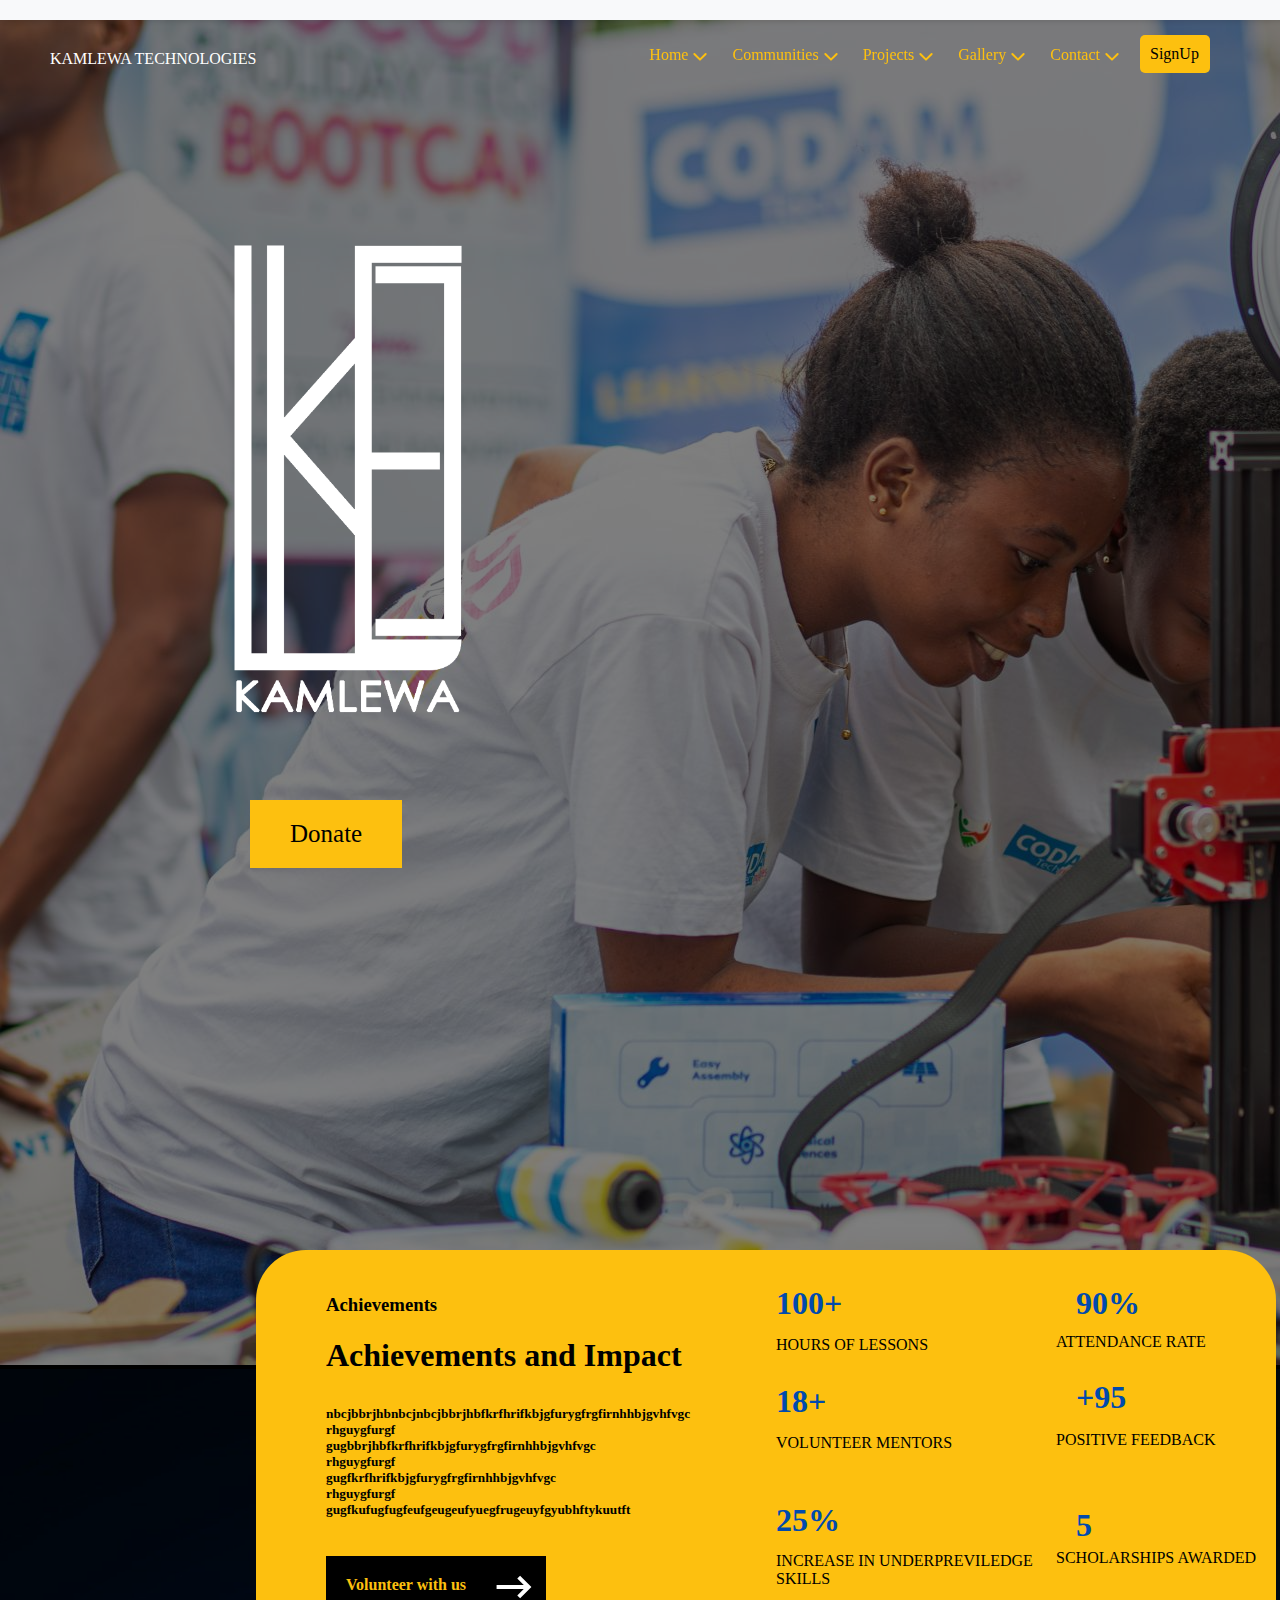
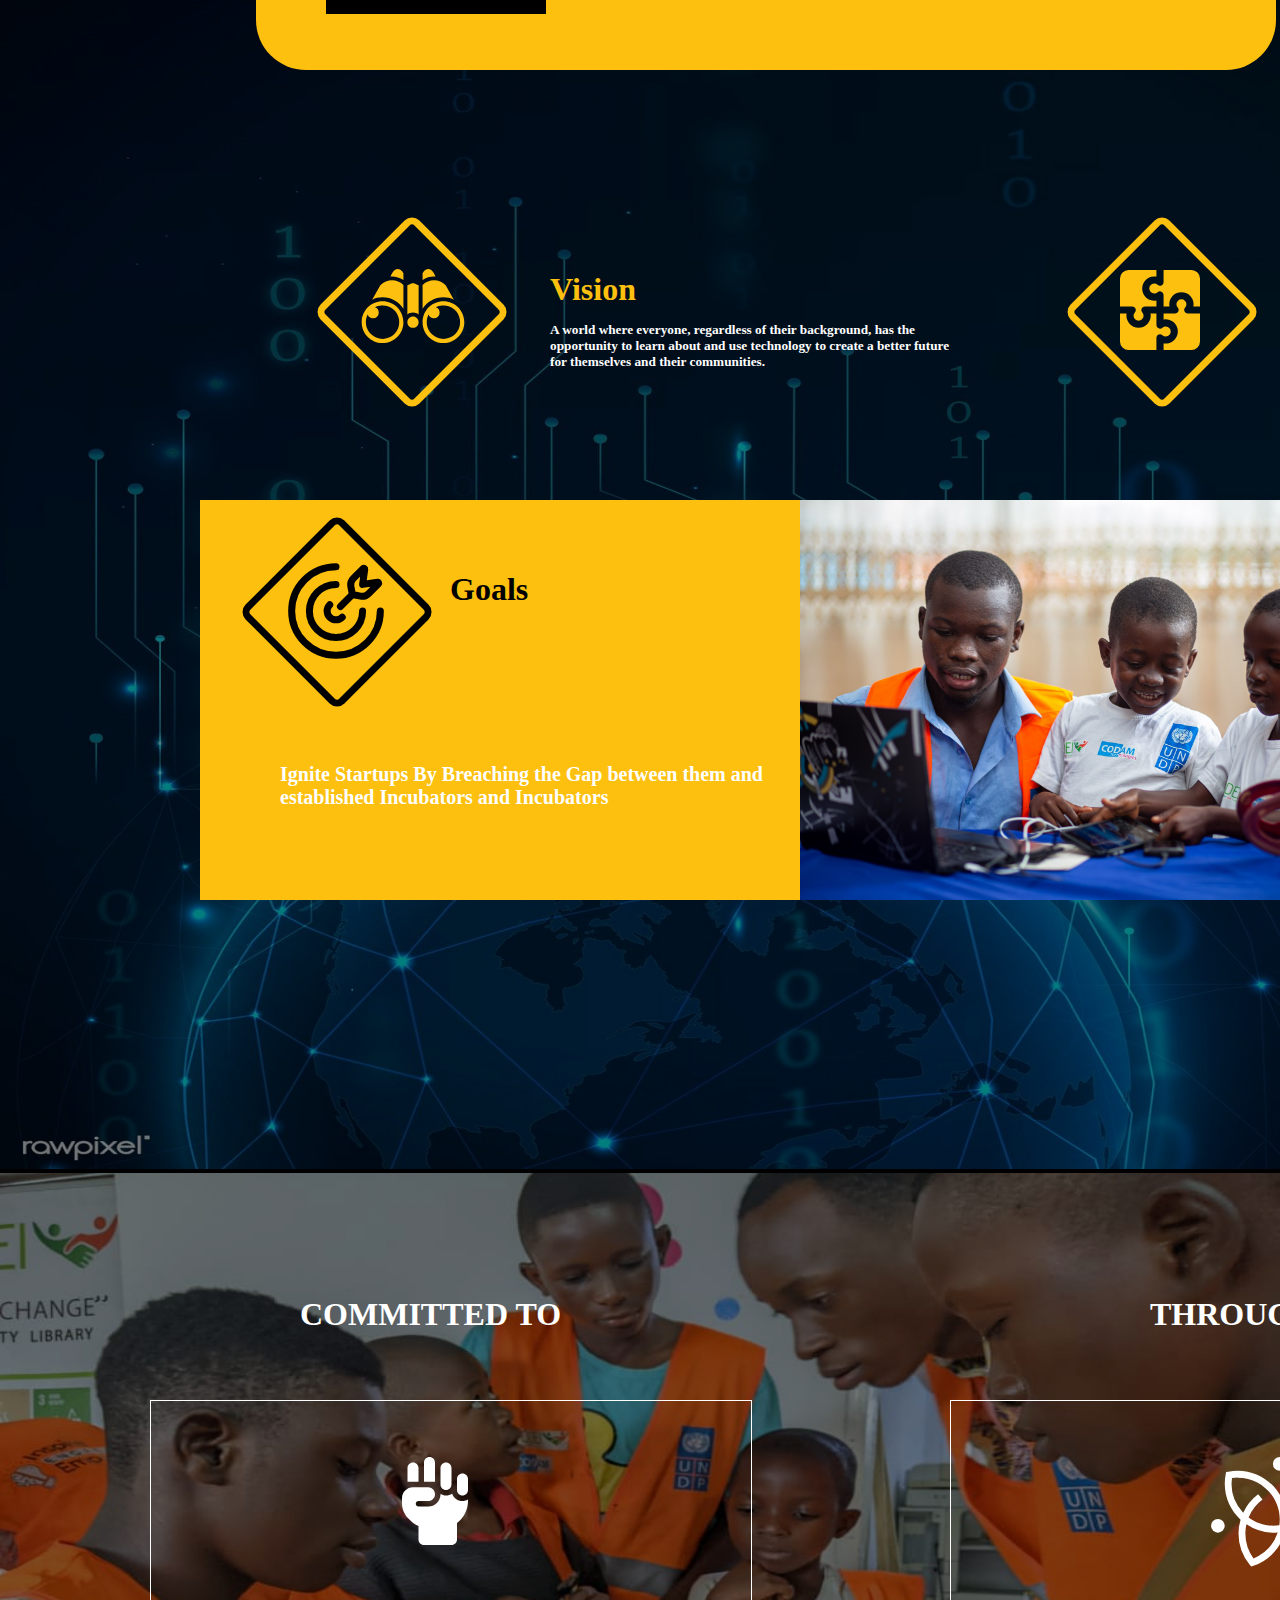
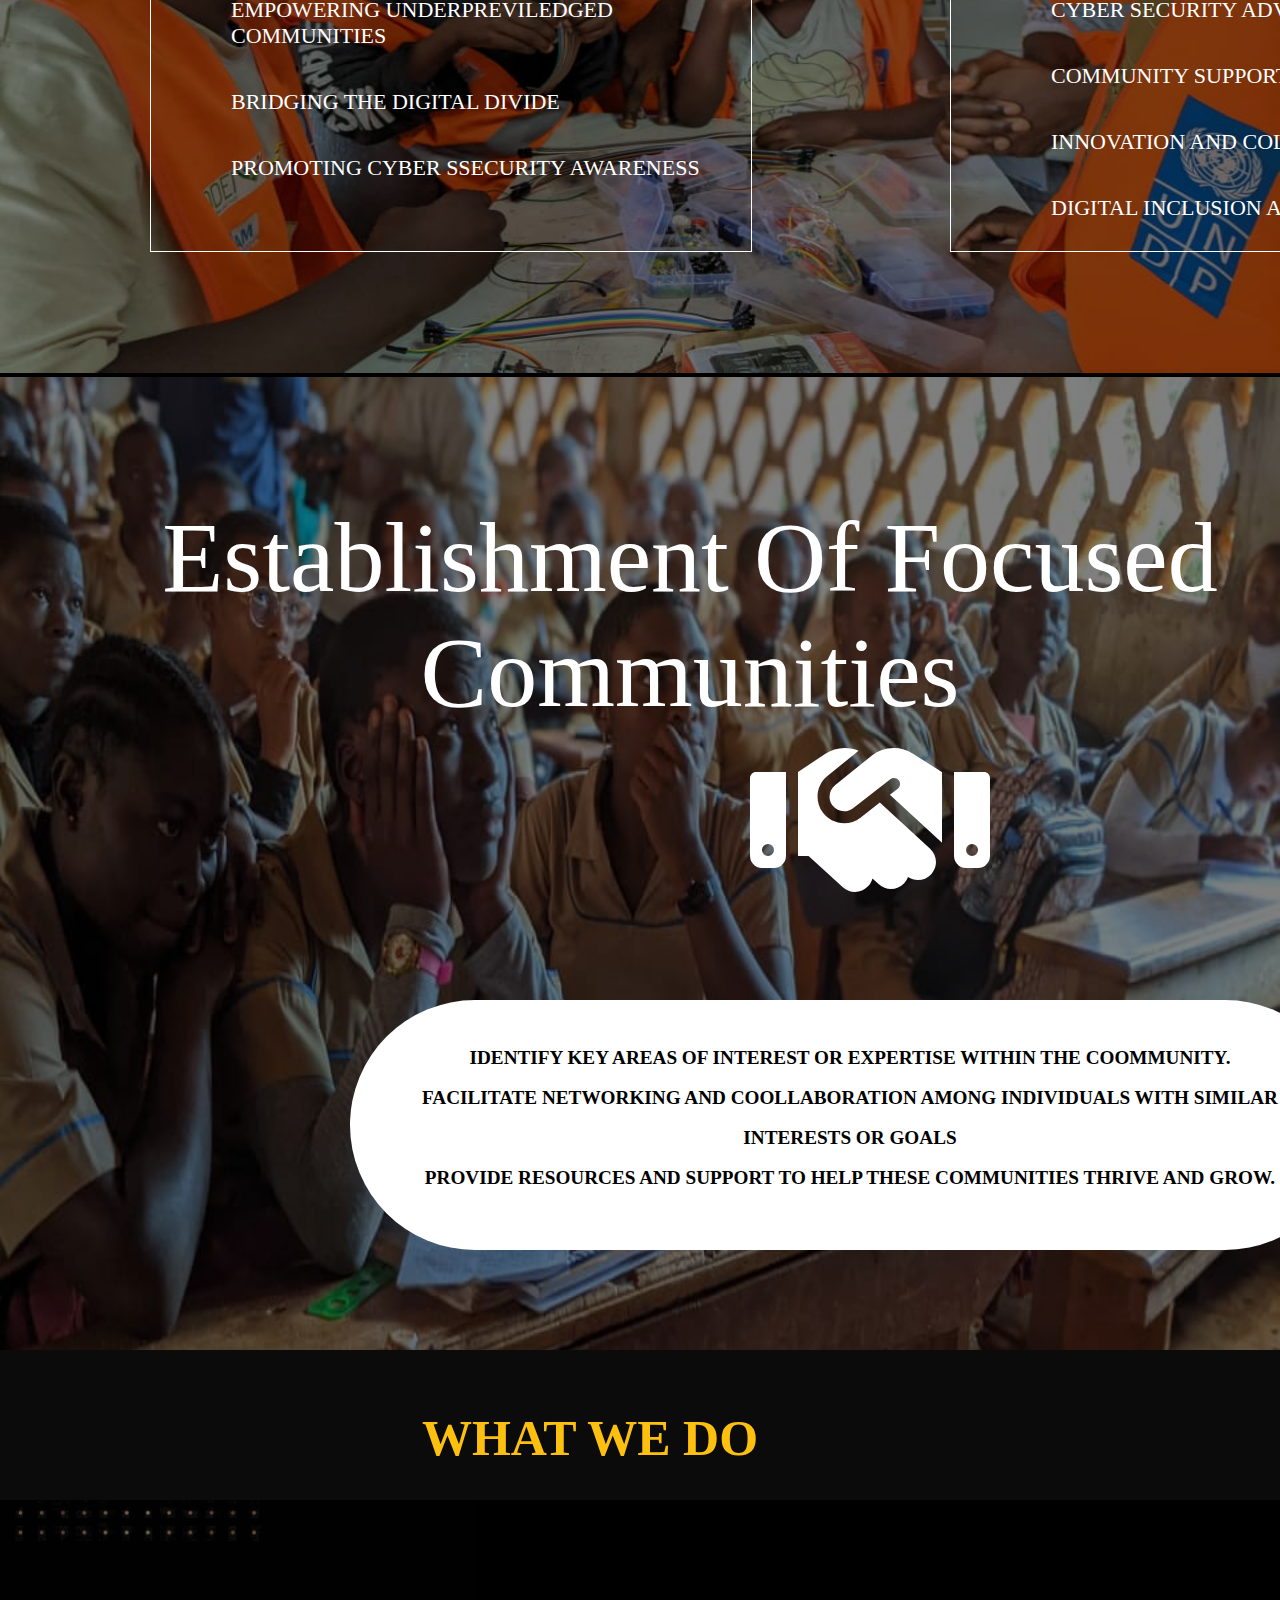
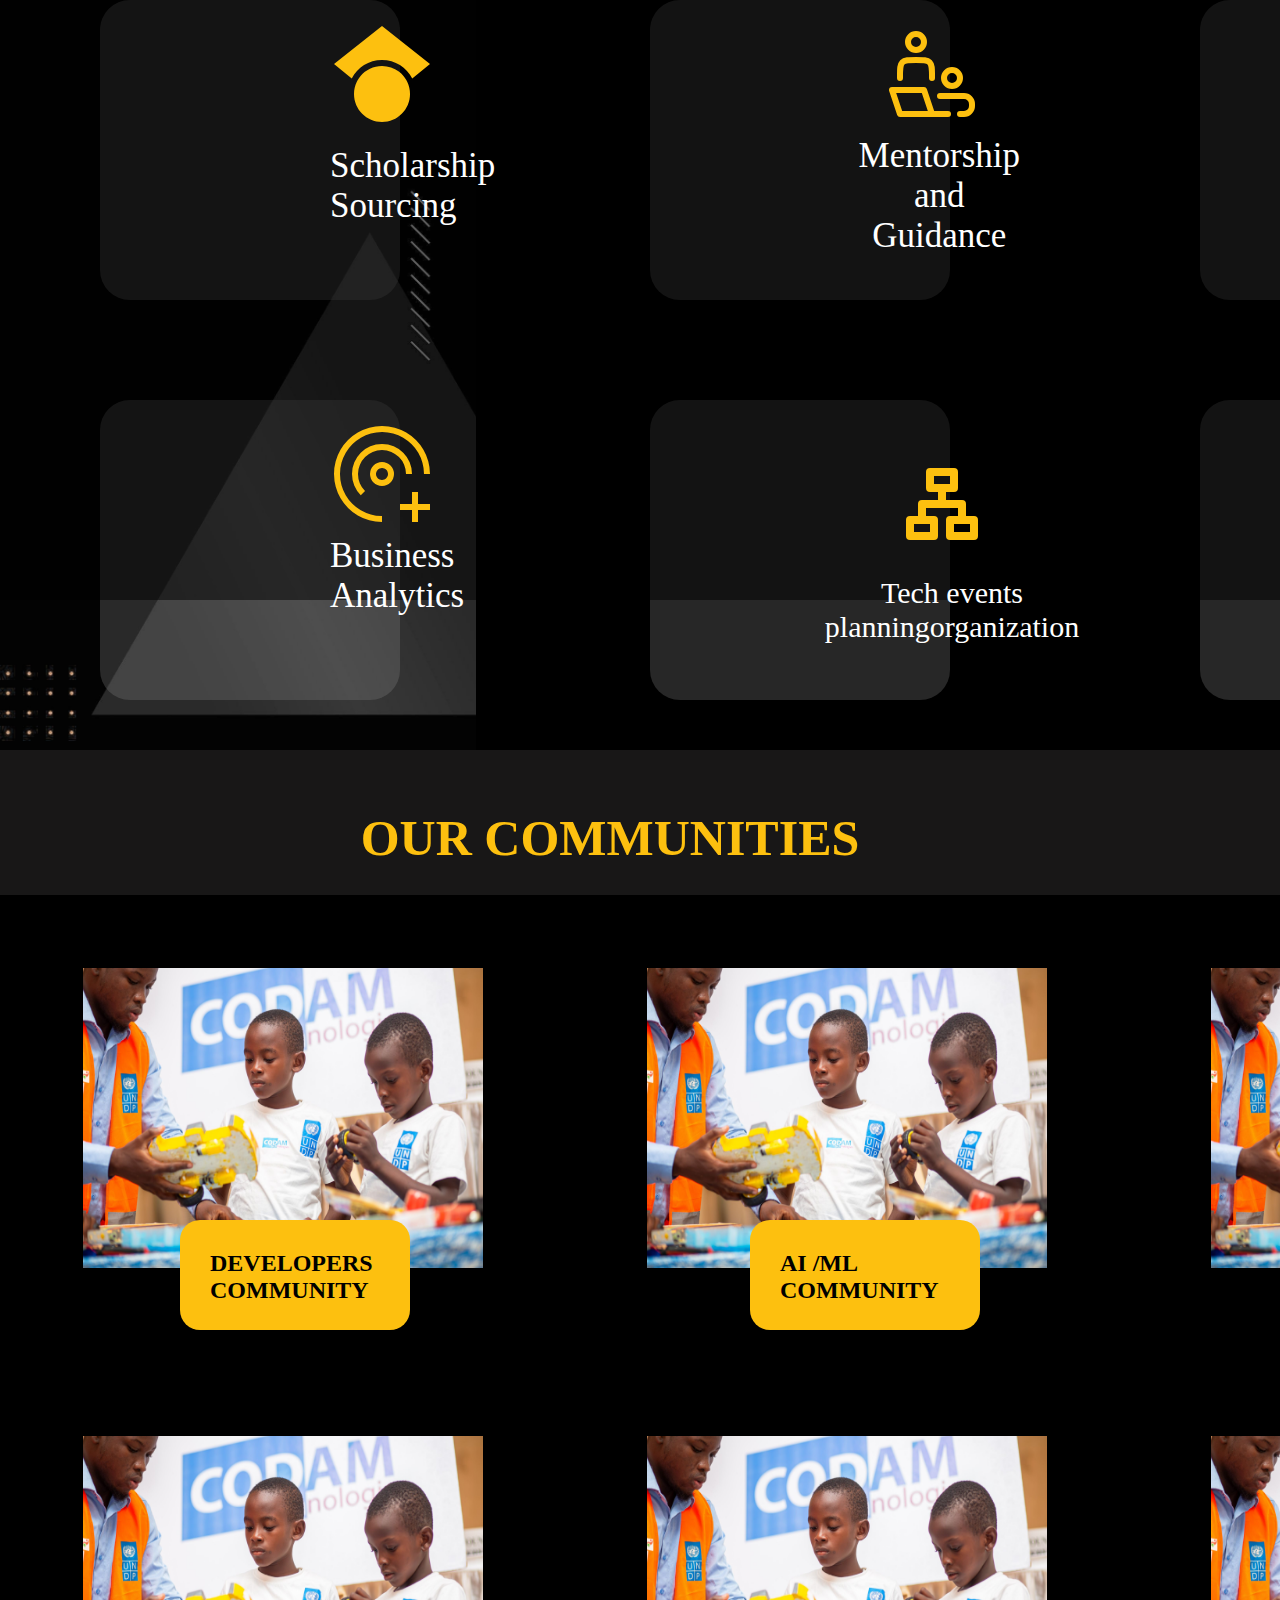
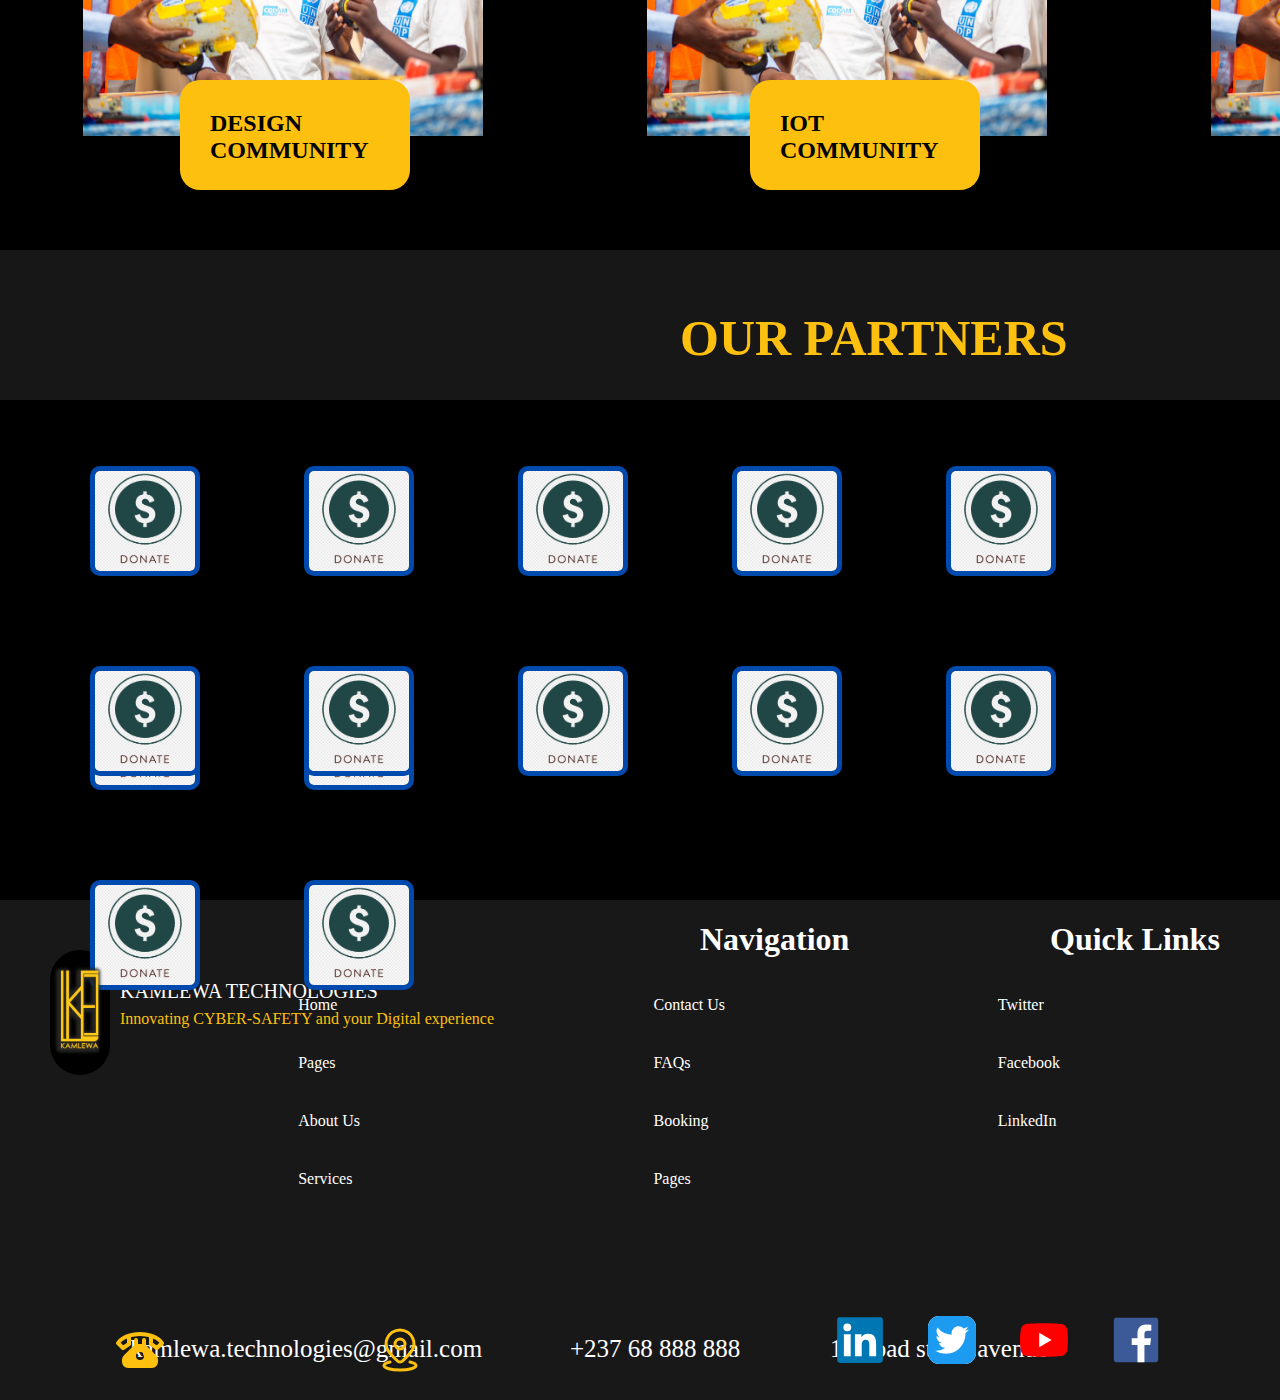
<file: index.html>
<!DOCTYPE html>
<html lang="en">
<head>
  <title>KAMLEWA TECHNOLOGIES</title>
  <meta name="viewport" content="width=device-width, initial-scale=1.0">
  <link rel="stylesheet" href="index.css">
</head>
<body>
<div class="overlay" id="top"> </div>
<img class="img1"src="images/Landing page1.jpeg">
<img class="img2"src="futuristic tech.jpeg">
<img class="img3"src="images/landing image3.jpeg">
<div class="title">KAMLEWA TECHNOLOGIES</div>
<div class="nav">
    <ul>
        <li><a href="#top">Home <span class="ep--arrow-down-bold"></span></a></li>
        <li><a href="#communities">Communities <span class="ep--arrow-down-bold"></span></a></li>
        <li><a href="#">Projects <span class="ep--arrow-down-bold"></span></a></li>
        <li><a href="#">Gallery <span class="ep--arrow-down-bold"></span></a></li></li>
        <li><a href="contactUs.html" target="_blank">Contact <span class="ep--arrow-down-bold"></span></a></li>
    </ul>
</div>
<div class="SignUp"><a id="signUp"href="signUp.html">SignUp</a></div>
<div class="logo"><img src="images/kamlewalogowhite.png"></div>
<div class="donate"><a id="donate"href="donate.html">Donate</a></div>
<div class="block">
    <h3>Achievements</h3>
    <h1>Achievements and Impact</h1>
    <h5>nbcjbbrjhbnbcjnbcjbbrjhbfkrfhrifkbjgfurygfrgfirnhhbjgvhfvgc rhguygfurgf gugbbrjhbfkrfhrifkbjgfurygfrgfirnhhbjgvhfvgc rhguygfurgf gugfkrfhrifkbjgfurygfrgfirnhhbjgvhfvgc rhguygfurgf gugfkufugfugfeufgeugeufyuegfrugeuyfgyubhftykuutft</h5>
    <h4><a href="contactUs.html">Volunteer with us</a> <span class="gg--arrow-right"></span></h4>
    <h1 class="h100">100+</h1>
    <h1 class="h18">18+</h1>
    <h1 class="h25">25%</h1>
    <h1 class="h90">90%</h1>
    <h1 class="h95">+95</h1>
    <h1 class="h5">5</h1>
    <div class="hours">HOURS OF LESSONS</div>
    <div class="Volunteer">VOLUNTEER MENTORS</div>
    <div class="increase">INCREASE IN UNDERPREVILEDGE SKILLS</div>
    <div class="attendance">ATTENDANCE RATE</div>
    <div class="positive">POSITIVE FEEDBACK</div>
    <div class="scholar">SCHOLARSHIPS AWARDED</div>
</div>
<div class="vision">
   <h1>  Vision </h1> <h5>A world where everyone, regardless of their
        background, has the opportunity to learn about and
        use technology to create a better future for
        themselves and their communities.</h5>
</div>
<div class="mission">
    <h1>  Mission </h1> <h5>To Foster Technology-driven development
        and empowerment within our community.</h5>
 </div>
 <div class="Goals">
    <h1>  Goals </h1> <h5>Ignite Startups By Breaching the Gap between them and established Incubators and Incubators</h5>
 </div>
<div class="diamond1">
    <span class="ph--diamond-thin"></span> <span class="game-icons--binoculars"></span>
</div>
<div class="diamond2">
    <span class="ph--diamond-thin"></span> <span class="streamline--module-puzzle-3-solid"></span>
</div>
<div class="goals-square"> <span class="mage--goals"></span></div>
<div class="diamond3">
    <span class="ph--diamond-thin"></span>
</div>
<div class="goals-img"> <img src="images/goals image.jpeg" width="300%"></div>
<div class="commitment"> <h1>COMMITTED TO</h1></div>
<div class="through"> <h1>THROUGH</h1></div>
<div class="square1"> 
    <ul>
        <li id="square-icon1"><span class="fa6-solid--hand-fist"></span></li>
        <li>EMPOWERING UNDERPREVILEDGED COMMUNITIES</li>
        <li>BRIDGING THE DIGITAL DIVIDE</li>
        <li>PROMOTING CYBER SSECURITY AWARENESS</li>
    </ul>
</div>
<div class="square2"> 
    <ul>
        <li id="square-icon2"><span class="carbon--ibm-engineering-workflow-mgmt"></span></li>
        <li>CYBER SECURITY ADVOCACY</li>
        <li>COMMUNITY SUPPORT</li>
        <li>INNOVATION AND COLLABORATION</li>
        <li>DIGITAL INCLUSION AND RURAL ACTION</li>
    </ul>
</div>
<div class="img4"><img src="images/landing-image4.jpeg" </div>
<div class="img4-text">Establishment Of Focused Communities</div>
<div class="img4-icon"><span class="fa6-solid--handshake"></span></div>
<div class="img4-square"> <h1>IDENTIFY KEY AREAS OF INTEREST OR EXPERTISE WITHIN THE COOMMUNITY. <BR>FACILITATE NETWORKING AND COOLLABORATION AMONG INDIVIDUALS WITH SIMILAR INTERESTS OR GOALS<BR>PROVIDE RESOURCES AND SUPPORT TO HELP THESE COMMUNITIES THRIVE AND GROW.</h1> </div>
<div class="services"> 
    <div class="img5"><img src="images/img5.JPG"</div>
    <div class="title-bar"> <h1>WHAT WE DO</h1> </div>
    <div class="img5-icons"> 
        <ul>
            <li><span class=""><span class="fluent--design-ideas-16-filled"></span></span><span class="web">Web Designing</span></li>
            <li><span class="fa6-brands--google-scholar"></span><span class="scholar2">Scholarship Sourcing</span> </li>
            <li><span class="hugeicons--mentoring"></span><span class="mentor">Mentorship and Guidance</span></li>
        </ul>
        <ul>
            <li><span class="fluent-mdl2--new-analytics-query"></span></span><span class="analytics">Business Analytics</span></li>
            <li><span class="mdi--certificate-outline"></span><span class="intern">Internships and certifications</span></li>
            <li><span class="ri--organization-chart"></span><span class="org">Tech events planningorganization</span></li>
        </ul>
    </div>
        <div class="outline1"> </div>
        <div class="outline2"> </div>
        <div class="outline3"> </div>
        <div class="outline4"> </div>
        <div class="outline5"> </div>
        <div class="outline6"> </div>
    </div>
</div>
<div id="communities"class="communities"><h1>OUR COMMUNITIES</h1></div>
<table class="comm-table">
    <tr> 
        <td>  <img src="images/skew1.jpeg"><div class="comm-title1">DEVELOPERS
            COMMUNITY</div></td>
        <td>  <img src="images/skew1.jpeg"><div class="comm-title2">AI /ML
            COMMUNITY</div></td>
        <td>  <img src="images/skew1.jpeg"><div class="comm-title3">CYBER SECURITY
            COMMUNITY</div></td>
    </tr>
    <tr>
        <td>  <img src="images/skew1.jpeg"><div class="comm-title4">DESIGN
            COMMUNITY</div></td>
        <td>  <img src="images/skew1.jpeg"><div class="comm-title5">IOT
            COMMUNITY</div></td>
        <td>  <img src="images/skew1.jpeg"><div class="comm-title6">BLOCKCHAIN
            COMMUNITY</div></td>
    </tr>
</table>
<div class="partners">
    <div class="title-bar"><h1>OUR PARTNERS</h1> </div>
    <ul class="l1">
        <li><img src="images/donate.png"></li>
        <li><img src="images/donate.png"></li>
        <li><img src="images/donate.png"></li>
        <li><img src="images/donate.png"></li>
        <li><img src="images/donate.png"></li>
        <li><img src="images/donate.png"></li>
        <li><img src="images/donate.png"></li>
    </ul>
    <ul class="l2">
        <li><img src="images/donate.png"></li>
        <li><img src="images/donate.png"></li>
        <li><img src="images/donate.png"></li>
        <li><img src="images/donate.png"></li>
        <li><img src="images/donate.png"></li>
        <li><img src="images/donate.png"></li>
        <li><img src="images/donate.png"></li>
    </ul>

</div>
<div class="footer">
    <div class="footer-logo"><img src="images/kamlewalogoyellow.png"></div>
    <div class="footer-logo-outline"> </div>
    <div class="foot-logo-text">
         <div id="footh1">KAMLEWA TECHNOLOGIES</div>
         <div id="footh5">Innovating CYBER-SAFETY and your Digital experience</div>
    </div>
    <div class="navigation">
        <h1>Navigation</h1>
        <ul>
            <li><a href="#top">Home</a></li>
            <li><a href="Pages.htmk">Pages</a></li>
            <li><a href="About.html">About Us</a></li>
            <li><a href="Services.html">Services</a></li>
        </ul>
    </div>
    <div class="quicklinks">
        <h1>Quick Links</h1>
        <ul>
            <li><a href="contactUs.html">Contact Us</a></li>
            <li><a href="#">FAQs</a></li>
            <li><a href="#">Booking</a></li>
            <li><a href="#">Pages</a></li>
        </ul>
    </div>
    <div class="blogs">
        <h1>Blogs</h1>
        <ul>
            <li><a href="twitter">Twitter</a></li>
            <li><a href="#">Facebook</a></li>
            <li><a href="https://www.linkedin.com/company/kamlewa/">LinkedIn</a></li>
        </ul>
    </div>
    <div class="foot-icons">
        <ul>
            <li><span class="fontisto--email"></span></li>
            <li><span class="majesticons--phone-retro"></span></li>
            <li><span class="hugeicons--location-04"></span></li>
        </ul>
    </div>
    <div class="foot-icon-text">
        <div id="li1">kamlewa.technologies@gmail.com</div>
        <div id="li2">+237 68 888 888</div>
        <div id="li3">1st road st rue avenue</div>
    </div>
    <ul class="icons">
        <li><a href="https://www.linkedin.com/company/kamlewa/"><span class="devicon--linkedin"></span></a></li>
        <li class="twitter"><span class="skill-icons--twitter"></span></li>
        <li class="youtube"><span class="logos--youtube-icon"></span></li>
        <li class="facebook"><span class="devicon--facebook"></span></li>
    </ul>
</div>
</body>
</html>
</file>
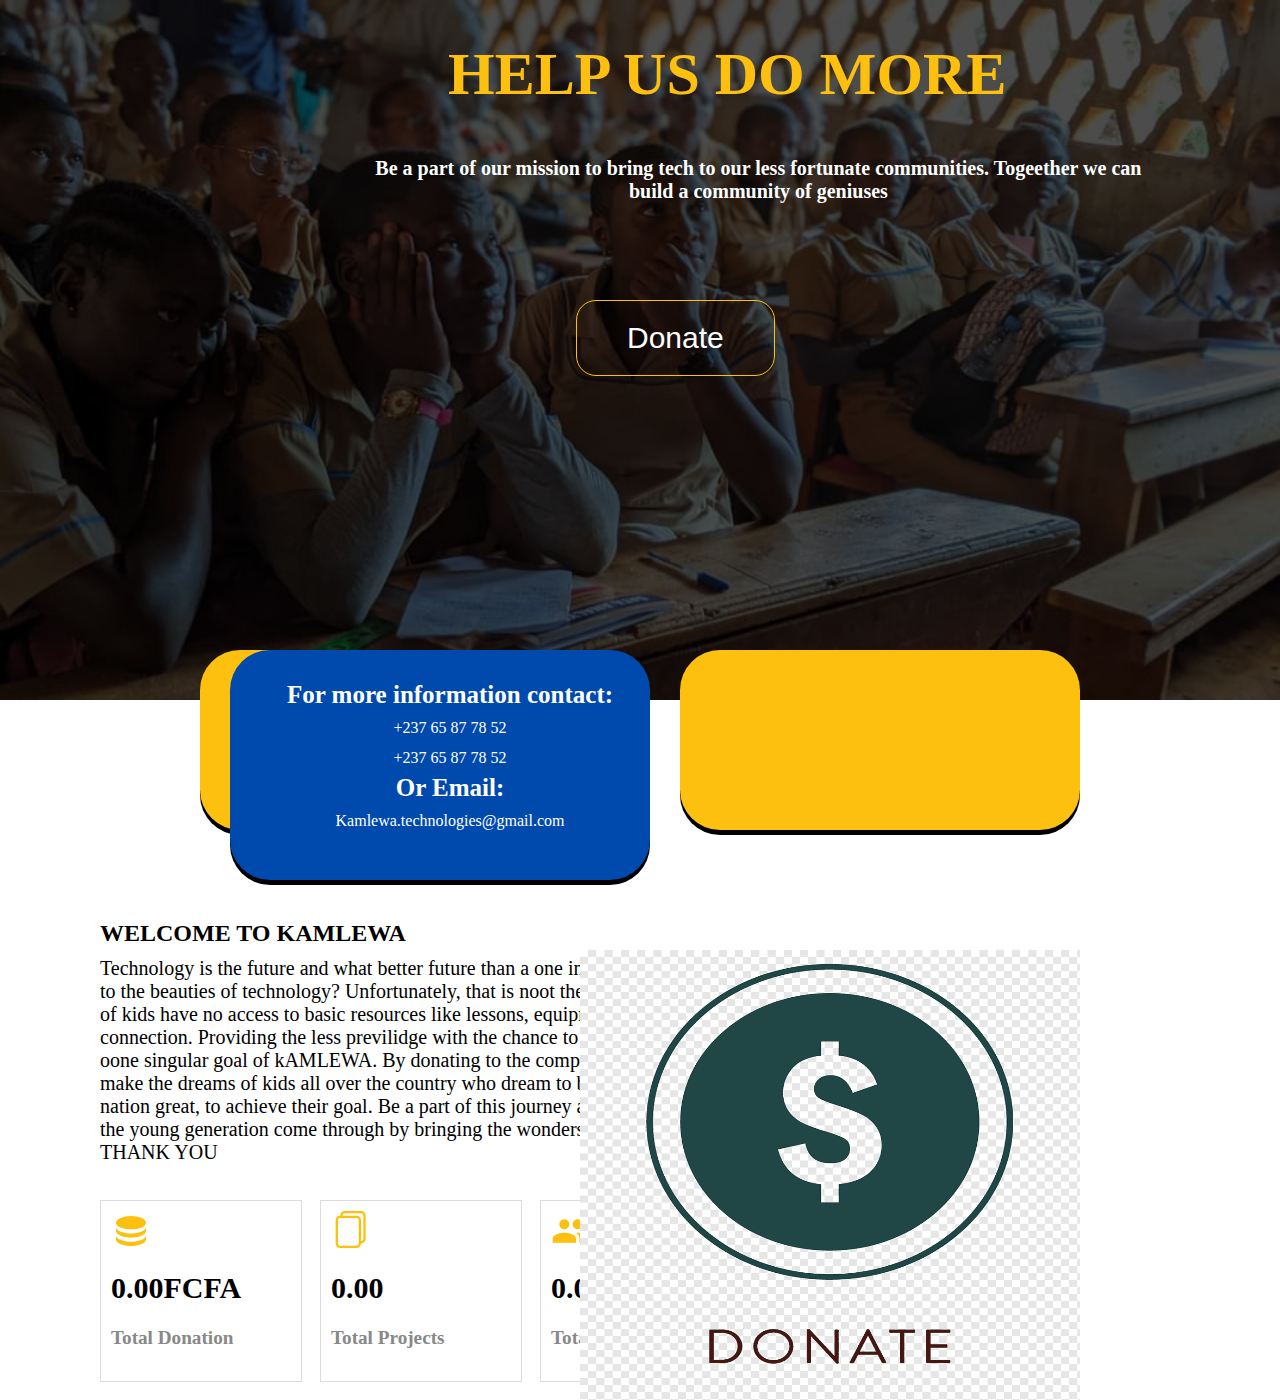
<file: donate.html>
<!DOCTYPE html>
<html lang="en">
    <head>
        <meta charset="UTF-8">
        <meta name="viewport" content="width=device-width, initial-scale=1.0">
        <title>Kamlewa.org</title>
        <link rel="stylesheet" href="donate.css">
        <script src="donate.js"></script>

    </head>
    <body>
        <img src="images/landing-image4.jpeg">
        <div class="overlay"> </div>
        <div class="square1"><h4>YOUR DONATION, NO MATTER HOW BIG, WILL CHANGE A LIFE <br><span class="la--donate"></span></h4> </div>
        <div class="squarea"></div>
        <div class="square2"><span>For more information contact:</span> <br> +237 65 87 78 52 <br> +237 65 87 78 52 <br> <span>Or Email:</span><br> Kamlewa.technologies@gmail.com </div>
        <div class="squareb"></div>
        <div class="square3"> </div>
        <div class="squarec"></div>
        <div class="text">
            <h1>HELP US DO MORE</h1>
            <h4>Be a part of our mission to bring tech to our less fortunate communities. Togeether we can build a community of geniuses</h4>
            <h2>WELCOME TO KAMLEWA</h2>
            <h6>Technology is the future and what better future than a one in which all kids have access to the beauties of technology? Unfortunately, that is noot the case as a goood number of kids have no access to basic resources like lessons, equipment, gadgets and internet connection. Providing the less previlidge with the chance to experience all these is the oone singular goal of kAMLEWA. By donating to the company, you are helping to make the dreams of kids all over the country who dream to be great and make our nation great, to achieve their goal. Be a part of this journey as we make the dreams of the young generation come through by bringing the wonders of technology to them. <br>THANK YOU</h6>
        </div>
        <div class="bar"> </div>
        <div class="foot">
            <div class="foot1"><span class="material-symbols--database"></span> <h1>0.00FCFA</h1><br> <h4>Total Donation</h4></div>
            <div class="foot2"><span class="bi--files"></span> <h1> 0.00 </h1><br><h4>Total Projects</h4></div>
            <div class="foot3"><span class="ic--baseline-people"></span> <h1>0.00</h1><h4>Total Volunteers</h4></div>
        </div>
        <div class="help"> <img src="images/donate.png"></div>
        <div class="donate"><button id="donate" onclick="reduceSize()">Donate</button></div>

        <div id="donateModal" class="modal">
            <div class="modal-content">
                <span id="closeModal">&times;</span>
                <h2>Enter your donation details</h2>
                <form id="payment-form">
                    <label for="amount">Amount:</label>
                    <input type="number" id="amount" name="amount" required><br><br>
                    <div id="card-element"><!--Stripe.js injects the Card Element--></div><br>
                    <button type="submit">Submit Payment</button>
                    <div id="card-errors" role="alert"></div>
                </form>
            </div>
        </div>
        <script>
            function reduceSize() {
            var button = document.getElementById('donate');
            button.classList.toggle('reduced');
            }
        </script>
    </body>
</file>
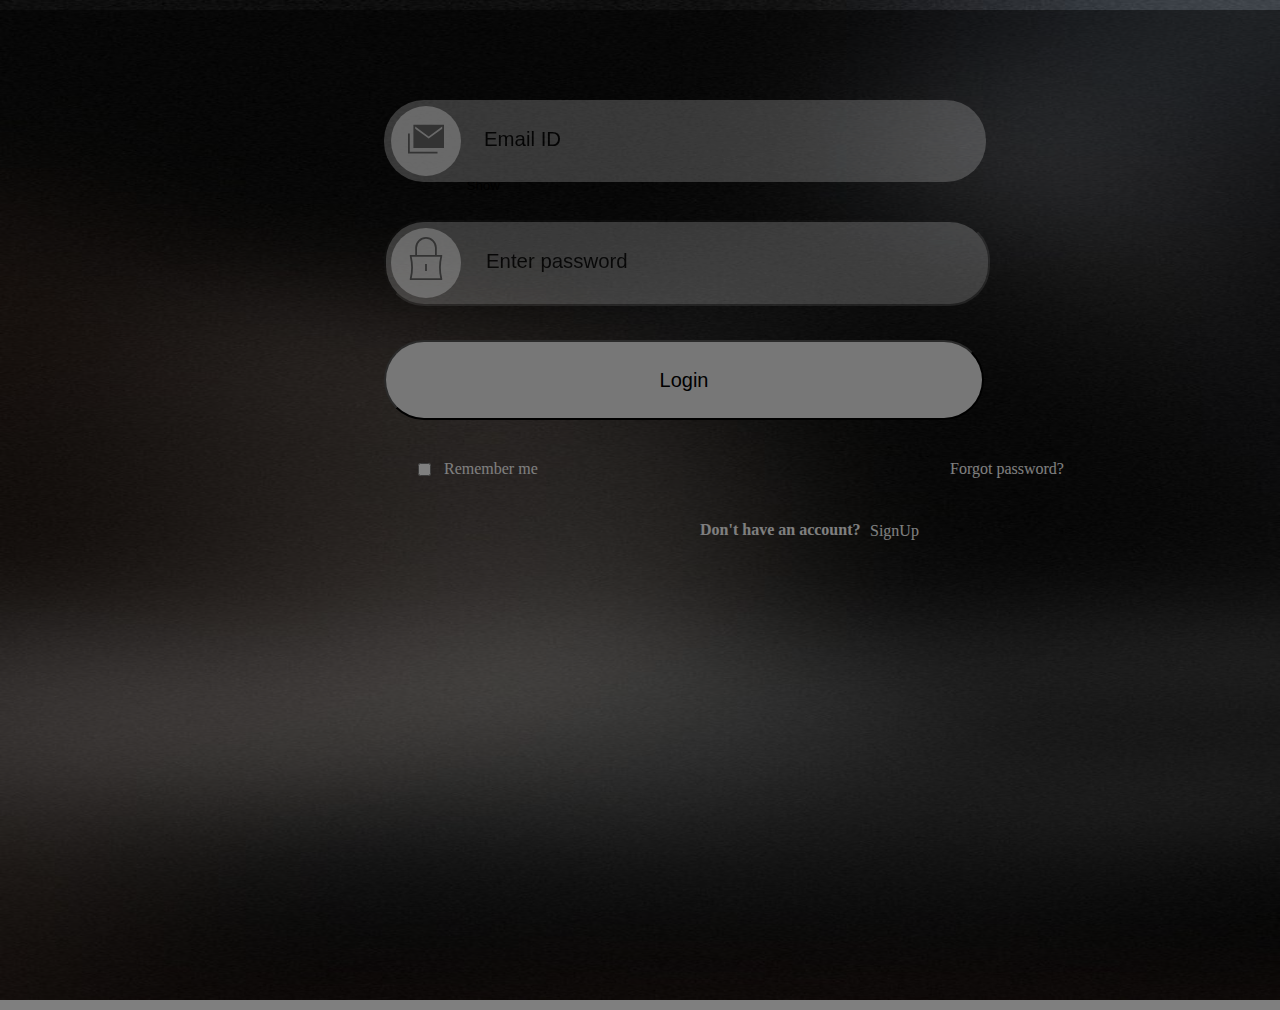
<file: login.html>
<!DOCTYPE html>
<html lang="en">
<head>
  <title>KAMLEWA TECHNOLOGIES</title>
  <meta name="viewport" content="width=device-width, initial-scale=1.0">
  <link rel="stylesheet" href="login.css">
</head>
<body>
    <img id="bg" src="images/login-bbackground.JPG">
    <div class="shade"> </div>
    <form action="/login.html" method="post" id="login">
        <div class="input-group">
            <input type="email" id="email" name="email" placeholder="Email ID"required>
        </div> <span class="mdi-light--email"></span>
        <div class="input-group">
            <input type="password" id="password" name="password" placeholder="Enter password" required>
            <button type="button" id="togglePassword" class="toggle-password">Show</button>
        </div>
        <div class="button-group">
            <button class="login"type="submit">Login</button>
        </div>
        <label for="checkboxId">
            <input type="checkbox" id="checkboxId">Remember me
        </label>
    <div class="circle1"> </div>
    <span class="material-symbols-light--stacked-email-sharp"></span>
    <div class="circle2"> </div>
    <span class="guidance--lock"></span>
    </form>
    <a href="#reset password">Forgot password?</a>
    <h4>Don't have an account?</h4>
    <a id="signUp" href="signUp.html">SignUp</a>
    </body>
</file>
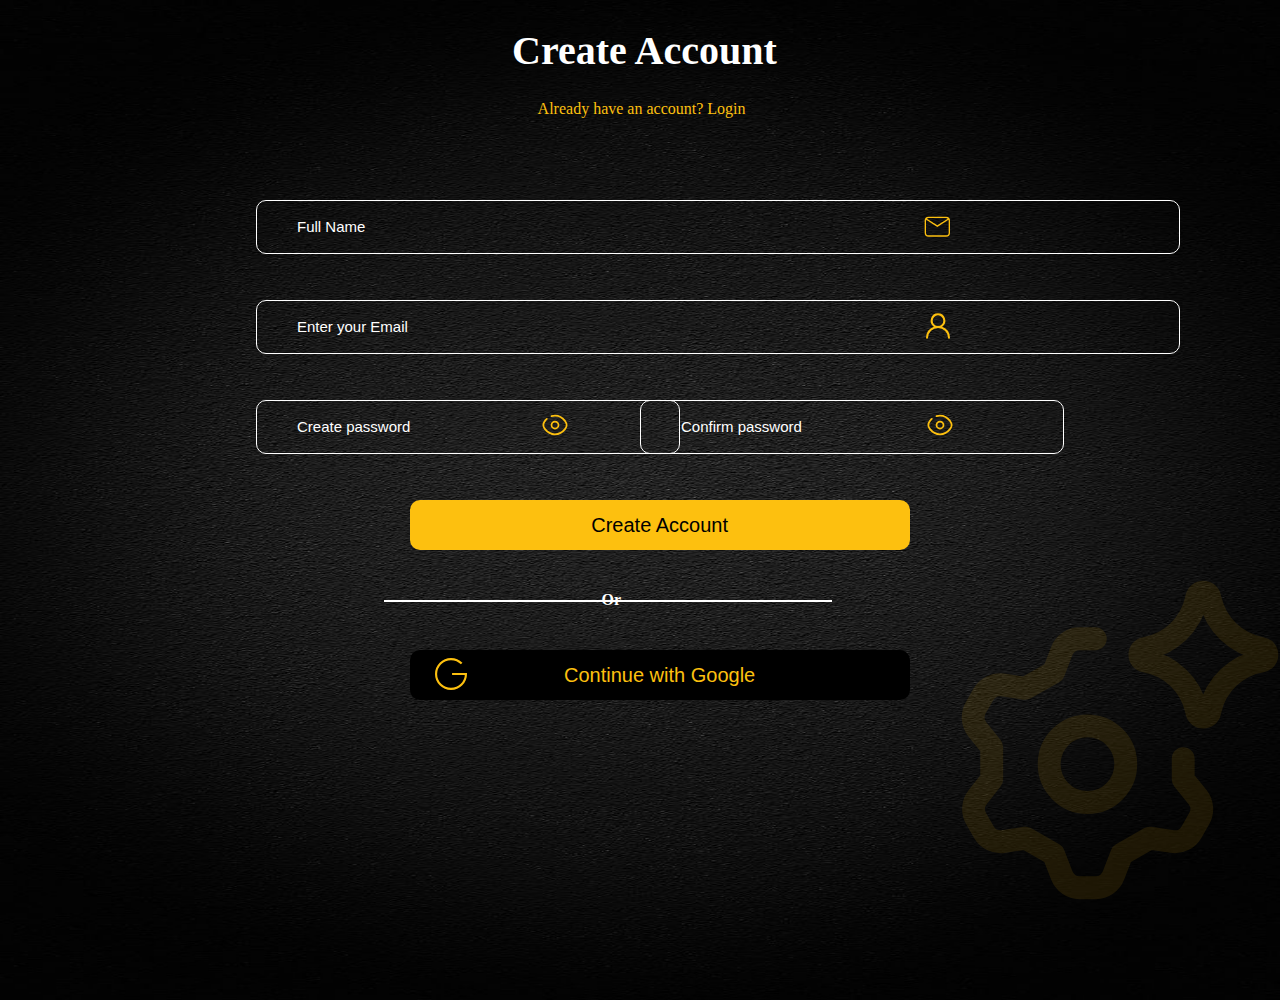
<file: signIn.html>
<!DOCTYPE html>
<html lang="en">
<head>
  <title>KAMLEWA TECHNOLOGIES</title>
  <meta name="viewport" content="width=device-width, initial-scale=1.0">
  <link rel="stylesheet" href="signIn.css">
  <script src="signIn.js"></script>

</head>
<body>
    <img src="images/b&wgradientradial.JPG">
    <h1>Create Account</h1>
    <a class="login"href="login.html">Already have an account? Login</a>
    <form action="/signIn.html" method="post">
        <div class="input-group">
            <input type="name" id="name" name="name" placeholder="Full Name" required>
        </div> <span class="octicon--person-24"></span>
        <div class="input-group">
            <input type="email" id="email" name="email" placeholder="Enter your Email"required>
        </div> <span class="mdi-light--email"></span>
        <div class="input-group">
            <input type="password" id="password" name="password" placeholder="Create password" required>
            <button type="button" id="togglePassword" class="toggle-password"><span class="solar--eye-broken"></span></button>
        </div>
        <div class="input-group">
            <input type="password" id="password-confirm" name="password" placeholder="Confirm password"required>
            <button type="button" id="togglePassword" class="toggle-password2"><span class="solar--eye-broken"></span></button>
        </div>
        <div class="button-group">
             <button class="submit" type="submit">Create Account</button>
        </div>
        <div class="divider">
            <div class="line1"> </div> <h4>Or</h4>
            <div class="line2"> </div>
        </div>
        <div class="button-group">
            <button class="submit2" type="submit">Continue with Google</button><span class="teenyicons--google-outline"></span>
       </div>
       <span class="streamline--ai-settings-spark"></span>
    </div>
</body>
</file>
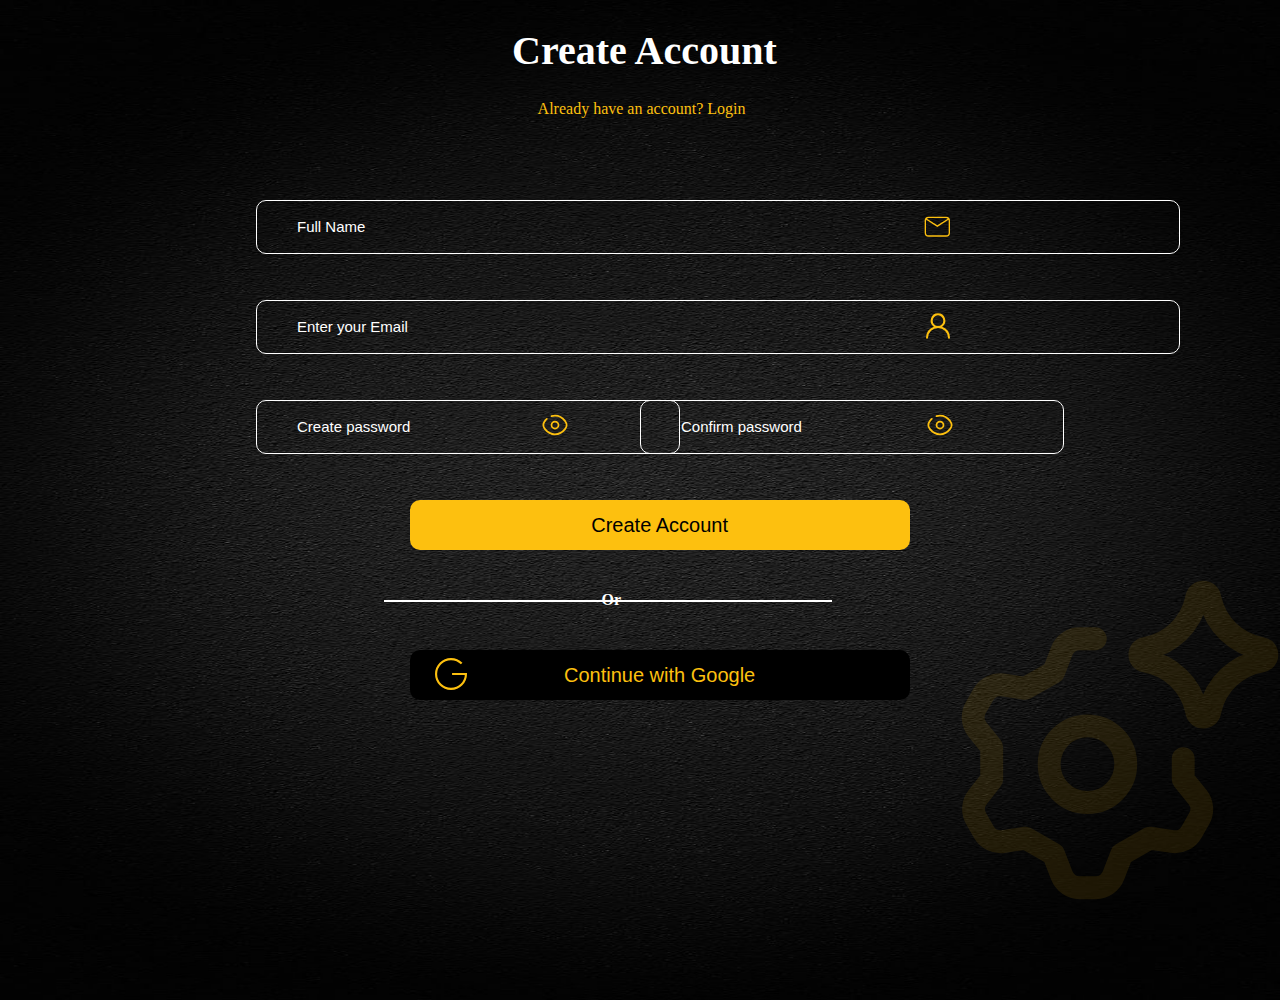
<file: signUp.html>
<!DOCTYPE html>
<html lang="en">
<head>
  <title>KAMLEWA TECHNOLOGIES</title>
  <meta name="viewport" content="width=device-width, initial-scale=1.0">
  <link rel="stylesheet" href="signUp.css">
  <script src="signUp.js"></script>

</head>
<body>
    <img src="images/b&wgradientradial.JPG">
    <h1>Create Account</h1>
    <a class="login"href="login.html">Already have an account? Login</a>
    <form action="/signIn.html" method="post">
        <div class="input-group">
            <input type="name" id="name" name="name" placeholder="Full Name" required>
        </div> <span class="octicon--person-24"></span>
        <div class="input-group">
            <input type="email" id="email" name="email" placeholder="Enter your Email"required>
        </div> <span class="mdi-light--email"></span>
        <div class="input-group">
            <input type="password" id="password" name="password" placeholder="Create password" required>
            <button type="button" id="togglePassword" class="toggle-password"><span class="solar--eye-broken"></span></button>
        </div>
        <div class="input-group">
            <input type="password" id="password-confirm" name="password" placeholder="Confirm password"required>
            <button type="button" id="togglePassword" class="toggle-password2"><span class="solar--eye-broken"></span></button>
        </div>
        <div class="button-group">
             <button class="submit" type="submit">Create Account</button>
        </div>
        <div class="divider">
            <div class="line1"> </div> <h4>Or</h4>
            <div class="line2"> </div>
        </div>
        <div class="button-group">
            <button class="submit2" type="submit">Continue with Google</button><span class="teenyicons--google-outline"></span>
       </div>
       <span class="streamline--ai-settings-spark"></span>
    </div>
</body>
</file>
<file: index.css>
body {
    max-width: 100vw;
    overflow-x: hidden;
    margin: 0;
    background-color: black;
}
img1 {
  overflow-x: hidden;
}
.img2, .img3 {
    width: 100%;
}
.img2{
    height: 1400px;
}
.img3{
    height: 800px;
}
.overlay {
    width: 110%;
    height: 600%;
    background-color: black;
    opacity: 50%;
    z-index: 1;
    position: absolute;
}
.nav {
    position: fixed;
    top: 0;
    width: 100%;
    background-color: #f8f9fa;
    padding: 10px 20px;
    box-shadow: 0 2px 4px rgba(0, 0, 0, 0.1);
    z-index: 1000;
}
ul {
    list-style-type: none;
    position: absolute;
    top: 10px;
    right: 200px;
    display: block;
    z-index: 1;
    text-decoration: none;
  }
li {
    display: inline-block;
    padding: 20px;
    color: #fdc00f;
    
}
a:hover{
  color: black;
}
a {
    text-decoration: none;
    color: #fdc00f;
}
.ep--arrow-down-bold {
    display: inline-block;
    width: 1em;
    height: 1em;
    position: absolute;
    top: 22px;
    padding-left: 8px;
    background-repeat: no-repeat;
    background-size: 100% 100%;
    background-image: url("data:image/svg+xml,%3Csvg xmlns='http://www.w3.org/2000/svg' viewBox='0 0 1024 1024'%3E%3Cpath fill='%23fdc00f' d='M104.704 338.752a64 64 0 0 1 90.496 0l316.8 316.8l316.8-316.8a64 64 0 0 1 90.496 90.496L557.248 791.296a64 64 0 0 1-90.496 0L104.704 429.248a64 64 0 0 1 0-90.496'/%3E%3C/svg%3E");
  }
  .ep--arrow-down-bold:hover {
    background-color: black;
  }
#signUp {
    padding: 10px;
    background-color: #fdc00f;
    width: 50px;
    border-radius: 5px;
    position: absolute;
    color: black;
    top: 35px;
    right: 70px;
    z-index: 1;
    
}
#signUp:hover {
    background-color: black;
    color: #fdc00f;
}
.title {
    color: white;
    position: absolute;
    top: 50px;
    left: 50px;
    z-index: 1;
}
.logo img {
  position: absolute;
  width: 600px;
  left: 50px;
  top: 200px;
  z-index: 1;

}
.donate #donate{
    padding: 20px 40px 20px 40px;
    background-color: #fdc00f;
    color: black;
    font-size: 25px;
    z-index: 1;
    position: absolute;
    top: 800px;
    left: 250px;

}
#donate:hover {
  background-color: black;
  color: #fdc00f;
}
.block {
    width: 1000px;
    height: 400px;
    background-color: #fdc00f;
    border-radius: 50px;
    z-index: 1;
    position: absolute;
    top: 1250px;
    left: 20%;
    padding-bottom: 20px;
    padding-left: 20px;
    padding-right:;
}


.block h5 {
    width: 20px;
}
h3 {
    position: relative;
    left: 50px;
    top: 25px;


}
h1 {
    position: relative;
    left: 50px;
    top: 25px;
    
}
h5  {
    position: relative;
    left: 50px;
    top: 35px;
}
h4 {
    position: relative;
    top: 50px;
    left: 50px;
    padding: 20px;
    background-color:black ;
    width: 180px;
    color: white;
}
.gg--arrow-right {
    display: inline-block;
    width: 6em;
    height: 3em;
    position: absolute;
    top: 7px;
    background-repeat: no-repeat;
    background-size: 100% 100%;
    background-image: url("data:image/svg+xml,%3Csvg xmlns='http://www.w3.org/2000/svg' viewBox='0 0 24 24'%3E%3Cpath fill='white' d='m15.038 6.343l-1.411 1.418l3.27 3.255l-13.605.013l.002 2l13.568-.013l-3.215 3.23l1.417 1.41l5.644-5.67z'/%3E%3C/svg%3E");
  }
.h100 {
    top: -300px;
    left: 500px;
    color: #004aad;
}
.h18 {
    top: -260px;
    left: 500px;
    color: #004aad;
}
.h25 {
    top: -200px;
    left: 500px;
    color: #004aad;
}
.h90 {
    top: -475px;
    left: 800px;
    color: #004aad;
}

.h95 {
    top: -440px;
    left: 800px;
    color: #004aad;
}
.h5 {
    top: -370px;
    left: 800px;
    color: #004aad;
}
.hours {
    position: relative;
    top: -600px;
    left: 500px;
}
.Volunteer{
    position: relative;
    top: -520px;
    left: 500px;
}
.increase{
    position: relative;
    top: -420px;
    left: 500px;
    width: 300px;
}
.attendance{
    position: relative;
    top: -675px;
    left: 780px;
}
.positive {
    position: relative;
    top: -595px;
    left: 780px;
}
.scholar {
    position: relative;
    top: -495px;
    left: 780px;
}
.ph--diamond-thin {
    display: inline-block;
    width: 14em;
    height: 14em;
    position: absolute;
    z-index: 1;
    --svg: url("data:image/svg+xml,%3Csvg xmlns='http://www.w3.org/2000/svg' viewBox='0 0 256 256'%3E%3Cpath fill='%23000' d='m232.5 119.55l-96.05-96.06a12 12 0 0 0-16.9 0l-96 96.06a12 12 0 0 0 0 16.9l96.05 96.06a12 12 0 0 0 16.9 0l96.05-96.06a12 12 0 0 0 0-16.9Zm-5.66 11.24l-96.05 96.06a4 4 0 0 1-5.58 0l-96-96.06a3.94 3.94 0 0 1 0-5.58l96.05-96.06a4 4 0 0 1 5.58 0l96.05 96.06a3.94 3.94 0 0 1 0 5.58Z'/%3E%3C/svg%3E");
    background-color: #fdc00f;
    -webkit-mask-image: var(--svg);
    mask-image: var(--svg);
    -webkit-mask-repeat: no-repeat;
    mask-repeat: no-repeat;
    -webkit-mask-size: 100% 100%;
    mask-size: 100% 100%;
  }
  .diamond1 .ph--diamond-thin {
    left: 300px;
    top: 1800px;
  }
  .diamond2 .ph--diamond-thin {
    left: 1050px;
    top: 1800px;
  }
  .diamond3 .ph--diamond-thin {
    left: 225px;
    top: 2100px;
    background-color: black;
  }
  .vision h1 {
    position: absolute;
    z-index: 1;
    left: 550px;
    top: 1850px;
    color: #fdc00f;
  }
  .vision h5 {
    position: absolute;
    z-index: 1;
    left: 550px;
    top: 1900px;
    width: 400px;
    color: white;
  }
  .mission h1 {
    position: absolute;
    z-index: 1;
    left: 1300px;
    top: 1850px;
    color: #fdc00f;
  }
  .mission h5 {
    position: absolute;
    z-index: 1;
    left: 1300px;
    top: 1900px;
    width: 300px;
    color: white;
  }
   .Goals h1 {
    position: absolute;
    left: 450px;
    top: 2150px;
    z-index: 2;
    color: black;
  }
  .Goals h5 {
    position: absolute;
    z-index: 1;
    left: 280px;
    top: 2330px;
    width: 500px;
    color: white;
    z-index: 2;
    font-size: 20px;
  }
  .game-icons--binoculars {
    display: inline-block;
    width: 7em;
    height: 7em;
    z-index: 1;
    position: absolute;
    top: 1850px;
    left: 357px;
    --svg: url("data:image/svg+xml,%3Csvg xmlns='http://www.w3.org/2000/svg' viewBox='0 0 512 512'%3E%3Cpath fill='%23000' d='M186.436 86.738c-9.044 0-19.112 5.87-26.735 21.114l-6.807 13.62c2.48-.203 4.968-.31 7.455-.31c18.02 0 36.005 5.363 51.87 15.977v-30.984c-7.5-13.917-17.102-19.418-25.782-19.418zm139.128 0c-8.68 0-18.28 5.5-25.78 19.418v30.994c18.064-12.06 38.895-17.28 59.345-15.638l-6.83-13.66c-7.624-15.245-17.692-21.114-26.736-21.114zm-165.216 51.926c-19.05 0-38.08 7.693-53.74 23l-37.38 65.418c14.492-6.743 30.633-10.518 47.64-10.518c39.96 0 75.16 20.792 95.35 52.124V159.846c-15.293-14.115-33.58-21.182-51.87-21.182m192.433.033c-18.662-.306-37.39 6.74-52.997 21.145v108.845c20.19-31.33 55.39-52.123 95.348-52.123c17.01 0 33.15 3.775 47.643 10.518l-37.38-65.418c-15.35-15.003-33.95-22.66-52.612-22.967zM256 151.957c-5.113 0-11.882 2.775-25.783 9.627v133.014c7.246-5.314 16.164-8.467 25.783-8.467s18.537 3.154 25.783 8.468V161.584c-13.9-6.852-20.67-9.627-25.783-9.627m-139.13 82.607c-52.767 0-95.35 42.582-95.35 95.348s42.583 95.35 95.35 95.35c52.765 0 95.347-42.584 95.347-95.35s-42.582-95.348-95.348-95.348zm278.26 0c-52.765 0-95.347 42.582-95.347 95.348s42.582 95.35 95.348 95.35c52.767 0 95.35-42.584 95.35-95.35s-42.583-95.348-95.35-95.348zm-279.827 19.004a80 80 0 0 1 3.674.03c7.344.225 14.694 1.462 21.77 3.816c36.842 11.343 59.745 51.664 50.622 89.11c-7.652 37.743-45.455 64.51-83.595 59.17c-38.748-3.865-69.376-39.578-67.16-78.483c.167-11.41 3.133-22.336 8.2-32.124A26.09 26.09 0 0 0 73.39 312.52a26.087 26.087 0 0 0 26.09-26.084a26.09 26.09 0 0 0-17.447-24.584c9.058-4.694 19.097-7.594 29.606-8.147a84 84 0 0 1 3.663-.137zm278.26 0a80 80 0 0 1 3.673.03c7.344.225 14.696 1.462 21.774 3.816c36.84 11.343 59.742 51.664 50.62 89.11c-7.652 37.742-45.453 64.51-83.59 59.173c-38.75-3.865-69.38-39.582-67.163-78.488c.167-11.41 3.133-22.334 8.2-32.122a26.09 26.09 0 0 0 24.575 17.433a26.087 26.087 0 0 0 26.086-26.084a26.09 26.09 0 0 0-17.443-24.584c9.057-4.694 19.095-7.594 29.603-8.147q1.829-.108 3.664-.137zM256 304.13c-14.346 0-25.783 11.436-25.783 25.782s11.437 25.783 25.783 25.783s25.783-11.437 25.783-25.783s-11.437-25.78-25.783-25.78z'/%3E%3C/svg%3E");
    background-color: #fdc00f;
    -webkit-mask-image: var(--svg);
    mask-image: var(--svg);
    -webkit-mask-repeat: no-repeat;
    mask-repeat: no-repeat;
    -webkit-mask-size: 100% 100%;
    mask-size: 100% 100%;
  }
  .streamline--module-puzzle-3-solid {
    display: inline-block;
    width: 5em;
    height: 5em;
    z-index: 1;
    position: absolute;
    top: 1870px;
    left: 1120px;
    --svg: url("data:image/svg+xml,%3Csvg xmlns='http://www.w3.org/2000/svg' viewBox='0 0 14 14'%3E%3Cpath fill='%23000' fill-rule='evenodd' d='M1.5 0h4.875v1.158a2.125 2.125 0 1 0 0 4.184v1.033H4.368a.625.625 0 0 0-.466 1.042a.875.875 0 1 1-1.305 0a.625.625 0 0 0-.465-1.042H0V1.5A1.5 1.5 0 0 1 1.5 0M0 7.625V12.5A1.5 1.5 0 0 0 1.5 14h4.875v-2.132a.625.625 0 0 1 1.042-.466a.875.875 0 1 0 0-1.305a.625.625 0 0 1-1.042-.465V7.625H5.342a2.125 2.125 0 1 1-4.184 0zm7.625 0v1.033a2.125 2.125 0 1 1 0 4.184V14H12.5a1.5 1.5 0 0 0 1.5-1.5V7.625h-2.132a.625.625 0 0 1-.466-1.042a.875.875 0 1 0-1.305 0a.625.625 0 0 1-.465 1.042zM14 6.375V1.5A1.5 1.5 0 0 0 12.5 0H7.625v2.132a.625.625 0 0 1-1.042.466a.875.875 0 1 0 0 1.305a.625.625 0 0 1 1.042.465v2.007h1.033a2.125 2.125 0 1 1 4.184 0z' clip-rule='evenodd'/%3E%3C/svg%3E");
    background-color: #fdc00f;
    -webkit-mask-image: var(--svg);
    mask-image: var(--svg);
    -webkit-mask-repeat: no-repeat;
    mask-repeat: no-repeat; 
    -webkit-mask-size: 100% 100%;
    mask-size: 100% 100%;
  }
    .goals-square {
        width: 600px;
        height: 400px;
        background-color: #fdc00f;
        position: absolute;
        z-index: 1;
        top: 2100px;
        left: 200px;
        z-index: 1;
      }
 
  .mage--goals {
    display: inline-block;
    width: 7em;
    height: 7em;
    position: absolute;
    top: 55px;
    left: 80px;
    --svg: url("data:image/svg+xml,%3Csvg xmlns='http://www.w3.org/2000/svg' viewBox='0 0 24 24'%3E%3Cg fill='none' stroke='%23000' stroke-linecap='round' stroke-linejoin='round' stroke-width='1.5'%3E%3Cpath d='M10.66 10.66A1.9 1.9 0 0 0 10.1 12a1.9 1.9 0 0 0 1.9 1.9a1.9 1.9 0 0 0 1.34-.56'/%3E%3Cpath d='M12 6.3a5.7 5.7 0 1 0 5.7 5.7'/%3E%3Cpath d='M12 2.5a9.5 9.5 0 1 0 9.5 9.5m-5.975-3.524L12.95 11.05'/%3E%3Cpath d='M20.94 5.844L17.7 6.3l.456-3.24a.19.19 0 0 0-.313-.161l-2.148 2.137a1.9 1.9 0 0 0-.513 1.72l.342 1.72l1.72.341a1.9 1.9 0 0 0 1.72-.513L21.1 6.157a.19.19 0 0 0-.162-.313'/%3E%3C/g%3E%3C/svg%3E");
    background-color: currentColor;
    -webkit-mask-image: var(--svg);
    mask-image: var(--svg);
    -webkit-mask-repeat: no-repeat;
    mask-repeat: no-repeat;
    -webkit-mask-size: 100% 100%;
    mask-size: 100% 100%;
  }
  .goals-img {
   position: absolute;
   top: 2100px;
   left: 800px;
   width: 200px;
   z-index: 1;
  
  }
  .square1 {
    width: 600px;
    height: 450px;
    border: 1.5px solid white;
    background-color: transparent;
    position: absolute;
    top: 3000px;
    z-index: 1;
    left: 150px;

  }
  .square2 {
    width: 600px;
    height: 450px;
    border: 1.5px solid white;
    background-color: transparent;
    position: absolute;
    z-index: 1;
    top: 3000px;
    left: 950px;

  } 
  .square1 ul {
    padding-top: 150px;
    left: 20px;
    
  }
  .square2 ul {
    padding-top: 150px;
    left: 40px;
  }
  .square1 li {
    color: white;
    font-size: 22px;
    width: 500px;
  }
  .square2 li {
    color: white;
    width: 500px;
    font-size: 22px;
  }
  .fa6-solid--hand-fist {
    display: inline-block;
    width: 4em;
    height: 4em;
    --svg: url("data:image/svg+xml,%3Csvg xmlns='http://www.w3.org/2000/svg' viewBox='0 0 448 512'%3E%3Cpath fill='%23000' d='M192 0c17.7 0 32 14.3 32 32v112h-64V32c0-17.7 14.3-32 32-32M64 64c0-17.7 14.3-32 32-32s32 14.3 32 32v80H64zm192 0c0-17.7 14.3-32 32-32s32 14.3 32 32v96c0 17.7-14.3 32-32 32s-32-14.3-32-32zm96 64c0-17.7 14.3-32 32-32s32 14.3 32 32v64c0 17.7-14.3 32-32 32s-32-14.3-32-32zm-96 88v-.6c9.4 5.4 20.3 8.6 32 8.6c13.2 0 25.4-4 35.6-10.8c8.7 24.9 32.5 42.8 60.4 42.8c11.7 0 22.6-3.1 32-8.6v8.6c0 52.3-25.1 98.8-64 128v96c0 17.7-14.3 32-32 32H160c-17.7 0-32-14.3-32-32v-78.4c-17.3-7.9-33.2-18.8-46.9-32.5l-11.6-11.6c-24-24-37.5-56.6-37.5-90.5v-27c0-35.3 28.7-64 64-64h88c22.1 0 40 17.9 40 40s-17.9 40-40 40h-56c-8.8 0-16 7.2-16 16s7.2 16 16 16h56c39.8 0 72-32.2 72-72'/%3E%3C/svg%3E");
    background-color: currentColor;
    -webkit-mask-image: var(--svg);
    mask-image: var(--svg);
    -webkit-mask-repeat: no-repeat;
    mask-repeat: no-repeat;
    -webkit-mask-size: 100% 100%;
    mask-size: 100% 100%;
  }
  .carbon--ibm-engineering-workflow-mgmt {
    display: inline-block;
    width: 5em;
    height: 5em;
    --svg: url("data:image/svg+xml,%3Csvg xmlns='http://www.w3.org/2000/svg' viewBox='0 0 32 32'%3E%3Cpath fill='%23000' d='M31.324 11.261A14.27 14.27 0 0 0 22.25 8H22v2h.25c2.608 0 5.155.837 7.246 2.372a12.18 12.18 0 0 1-7.548 7.036q.052-.605.052-1.22C22 10.366 15.635 4 7.812 4c-.929 0-1.856.09-2.757.268l-.657.13l-.13.657A14.3 14.3 0 0 0 4 7.812c0 4.124 1.78 7.831 4.598 10.426A14.2 14.2 0 0 0 8 22.254l.001.001a14.27 14.27 0 0 0 3.261 9.07l.439.53l.652-.22a14.18 14.18 0 0 0 9.237-10.046a14.18 14.18 0 0 0 10.045-9.237l.22-.652zM12.372 29.496A12.27 12.27 0 0 1 10 22.251c0-.912.113-1.796.303-2.652a14.1 14.1 0 0 0 9.105 2.349a12.18 12.18 0 0 1-7.036 7.548m7.51-9.613q-.833.116-1.694.117c-2.715 0-5.218-.904-7.247-2.412a12.4 12.4 0 0 1 4.048-5.204l-1.28-1.53A14.3 14.3 0 0 0 9.37 16.2A12.14 12.14 0 0 1 6.117 6.117A12 12 0 0 1 7.812 6C14.532 6 20 11.468 20 18.188q0 .862-.117 1.695Z'/%3E%3Ccircle cx='20' cy='2' r='2' fill='%23000'/%3E%3Ccircle cx='27' cy='26' r='2' fill='%23000'/%3E%3Ccircle cx='2' cy='20' r='2' fill='%23000'/%3E%3C/svg%3E");
    background-color: white;
    -webkit-mask-image: var(--svg);
    mask-image: var(--svg);
    -webkit-mask-repeat: no-repeat;
    mask-repeat: no-repeat;
    -webkit-mask-size: 100% 100%;
    mask-size: 100% 100%;
  }
 #square-icon1 {
    position: absolute;
    left: 200px;
    top: 10px;
  }
  #square-icon2 {
    position: absolute;
    left: 200px;
    top: 10px;
  }
.commitment {
    color: white;
    position: absolute;
    top: 2850px;
    z-index: 1;
    left: 250px;
}
.through {
    color: white;
    position: absolute;
    top: 2850px;
    z-index: 1;
    left: 1100px;
}
.img4 img{
    max-width: 100vw;
    height: 1000px;
}
.fa6-solid--handshake {
    display: inline-block;
    width: 15em;
    height: 15em;
    z-index: 2;
    position: absolute;
    top: 3900px;
    left: 750px;
    --svg: url("data:image/svg+xml,%3Csvg xmlns='http://www.w3.org/2000/svg' viewBox='0 0 640 512'%3E%3Cpath fill='%23000' d='m323.4 85.2l-96.8 78.4c-16.1 13-19.2 36.4-7 53.1c12.9 17.8 38 21.3 55.3 7.8l99.3-77.2c7-5.4 17-4.2 22.5 2.8s4.2 17-2.8 22.5L373 188.8l139 128V128h-.7l-3.9-2.5L434.8 79c-15.3-9.8-33.2-15-51.4-15c-21.8 0-43 7.5-60 21.2m22.8 124.4l-51.7 40.2c-31.5 24.6-77.2 18.2-100.8-14.2c-22.2-30.5-16.6-73.1 12.7-96.8l83.2-67.3c-11.6-4.9-24.1-7.4-36.8-7.4C234 64 215.7 69.6 200 80l-72 48v224h28.2l91.4 83.4c19.6 17.9 49.9 16.5 67.8-3.1c5.5-6.1 9.2-13.2 11.1-20.6l17 15.6c19.5 17.9 49.9 16.6 67.8-2.9c4.5-4.9 7.8-10.6 9.9-16.5c19.4 13 45.8 10.3 62.1-7.5c17.9-19.5 16.6-49.9-2.9-67.8zM16 128c-8.8 0-16 7.2-16 16v208c0 17.7 14.3 32 32 32h32c17.7 0 32-14.3 32-32V128zm32 192a16 16 0 1 1 0 32a16 16 0 1 1 0-32m496-192v224c0 17.7 14.3 32 32 32h32c17.7 0 32-14.3 32-32V144c0-8.8-7.2-16-16-16zm32 208a16 16 0 1 1 32 0a16 16 0 1 1-32 0'/%3E%3C/svg%3E");
    background-color: white;
    -webkit-mask-image: var(--svg);
    mask-image: var(--svg);
    -webkit-mask-repeat: no-repeat;
    mask-repeat: no-repeat;
    -webkit-mask-size: 100% 100%;
    mask-size: 100% 100%;
  }
  .img4-text {
    position: absolute;
    text-align: center;
    top: 3700px;
    font-size: 100px;
    left: 100px;
    color: white;
    z-index: 2;
  }

  .img4-square {
    position: absolute;
    width: 1000px;
    height: 250px;
    background-color: white;
    border-radius:2100px;
    top: 4200px;
    left: 350px;
    z-index: 1;
  }
  .img4-square h1{
    font-size: larger;
    width: 900px;
    line-height: 40px;
    text-align: center;
  }
  .background {
    background-color: ;
  }
  .services .title-bar {
    width: 100%;
    height: 100px;
    background-color: rgb(24, 23, 23);
    position: absolute;
    padding-bottom: 50px;
    top: 4550px;
  }
  .services .title-bar h1 {
    color: #fdc00f;
    z-index: 1;
    text-align: center;
    font-size: 50px;
    left: -50px;
  }
  .fluent--design-ideas-16-filled {
    display: inline-block;
    width: 6em;
    height: 6em;
    position: absolute;
    top: 4800px;
    right: 1200px;
    --svg: url("data:image/svg+xml,%3Csvg xmlns='http://www.w3.org/2000/svg' viewBox='0 0 16 16'%3E%3Cpath fill='%23000' d='M7.5 3.5c-.56 0-1.083.153-1.53.42a3.4 3.4 0 0 0-.48-1.448A4.5 4.5 0 0 1 11.973 6h1.278c.966 0 1.75.784 1.75 1.75v4.5A1.75 1.75 0 0 1 13.25 14h-4.5A1.75 1.75 0 0 1 7 12.25v-1.277a4.5 4.5 0 0 1-1.016-.235Q5.999 10.384 6 10v-.08c0-.24 0-.523-.01-.827A3 3 0 0 0 7 9.46V7.75C7 6.784 7.784 6 8.75 6h1.709A3 3 0 0 0 7.5 3.5m4.389 4A4.51 4.51 0 0 1 8.5 10.889v1.361c0 .138.112.25.25.25h4.5a.25.25 0 0 0 .25-.25v-4.5a.25.25 0 0 0-.25-.25zm-1.56 0H8.75a.25.25 0 0 0-.25.25v1.58a3 3 0 0 0 1.83-1.83M3.581 1.125a.5.5 0 0 1 .119.598a.3.3 0 0 0-.013.09c0 .063.016.183.167.333c.073.073.129.125.19.182c.05.046.103.094.17.16c.13.124.267.27.39.453c.255.383.396.862.396 1.559c0 .832-.3 1.543-.772 1.992c.292.296.462.683.567 1.07C5 8.314 5 9.244 5 9.963V10c0 2.058-.385 3.28-.821 4.007a2.7 2.7 0 0 1-.638.747a1.7 1.7 0 0 1-.33.2S3.084 15 3 15a.8.8 0 0 1-.211-.046a1.7 1.7 0 0 1-.33-.2a2.7 2.7 0 0 1-.638-.747C1.385 13.281 1 12.058 1 10v-.036c0-.72 0-1.649.205-2.403c.105-.386.275-.773.567-1.07C1.3 6.044 1 5.332 1 4.5c0-.326.087-.715.207-1.074s.288-.732.482-1.032c.231-.39.556-.717.808-.937a6 6 0 0 1 .432-.343l.03-.02l.009-.007l.003-.002l.002-.001a.5.5 0 0 1 .608.041'/%3E%3C/svg%3E");
    background-color: currentColor;
    -webkit-mask-image: var(--svg);
    mask-image: var(--svg);
    -webkit-mask-repeat: no-repeat;
    mask-repeat: no-repeat;
    -webkit-mask-size: 100% 100%;
    mask-size: 100% 100%;
  }
  .fa6-brands--google-scholar {
    display: inline-block;
    width: 6em;
    height: 6em;
    position: absolute;
    top: 4800px;
    right: 650px;
    --svg: url("data:image/svg+xml,%3Csvg xmlns='http://www.w3.org/2000/svg' viewBox='0 0 512 512'%3E%3Cpath fill='%23000' d='M390.9 298.5s0 .1.1.1c9.2 19.4 14.4 41.1 14.4 64C405.3 445.1 338.5 512 256 512s-149.3-66.9-149.3-149.3c0-22.9 5.2-44.6 14.4-64c1.7-3.6 3.6-7.2 5.6-10.7c4.4-7.6 9.4-14.7 15-21.3c27.4-32.6 68.5-53.3 114.4-53.3c33.6 0 64.6 11.1 89.6 29.9c9.1 6.9 17.4 14.7 24.8 23.5c5.6 6.6 10.6 13.8 15 21.3c2 3.4 3.8 7 5.5 10.5zm26.4-18.8c-30.1-58.4-91-98.4-161.3-98.4s-131.2 40-161.3 98.4L0 202.7L256 0l256 202.7l-94.7 77.1z'/%3E%3C/svg%3E");
    background-color: currentColor;
    -webkit-mask-image: var(--svg);
    mask-image: var(--svg);
    -webkit-mask-repeat: no-repeat;
    mask-repeat: no-repeat;
    -webkit-mask-size: 100% 100%;
    mask-size: 100% 100%;
  }
  .hugeicons--mentoring {
    display: inline-block;
    width: 6em;
    height: 6em;
    position: absolute;
    top: 4800px;
    right: 100px;
    --svg: url("data:image/svg+xml,%3Csvg xmlns='http://www.w3.org/2000/svg' viewBox='0 0 24 24'%3E%3Cpath fill='none' stroke='%23000' stroke-linecap='round' stroke-linejoin='round' stroke-width='1.5' d='m12 22l-2-6H2l2 6zm0 0h4m-4-9v-.5c0-1.886 0-2.828-.586-3.414S9.886 8.5 8 8.5s-2.828 0-3.414.586S4 10.614 4 12.5v.5m15 0a2 2 0 1 1-4 0a2 2 0 0 1 4 0m-9-9a2 2 0 1 1-4 0a2 2 0 0 1 4 0m4 13.5h6a2 2 0 0 1 2 2v.5a2 2 0 0 1-2 2h-1' color='%23000'/%3E%3C/svg%3E");
    background-color: currentColor;
    -webkit-mask-image: var(--svg);
    mask-image: var(--svg);
    -webkit-mask-repeat: no-repeat;
    mask-repeat: no-repeat;
    -webkit-mask-size: 100% 100%;
    mask-size: 100% 100%;
  }
  .fluent-mdl2--new-analytics-query {
    display: inline-block;
    width: 6em;
    height: 6em;
    position: absolute;
    top: 5200px;
    right: 650px;
    --svg: url("data:image/svg+xml,%3Csvg xmlns='http://www.w3.org/2000/svg' viewBox='0 0 2048 2048'%3E%3Cpath fill='%23000' d='M128 1024q0 124 32 238t90 213t141 182t181 140t214 91t238 32v128q-142 0-272-36t-245-103t-207-160t-160-208t-103-245t-37-272q0-141 36-272t103-245t160-207t208-160T752 37t272-37q141 0 272 36t245 103t207 160t160 208t103 245t37 272h-128q0-123-32-237t-90-214t-141-182t-181-140t-214-91t-238-32q-124 0-238 32t-213 90t-182 141t-140 181t-91 214t-32 238m1536 0h-128q0-106-40-199t-110-162t-163-110t-199-41t-199 40t-162 110t-110 163t-41 199q0 103 38 196t112 166l-91 91q-91-91-139-208t-48-245q0-133 50-249t137-204t203-137t250-50q133 0 249 50t204 137t137 203t50 250m-640-256q53 0 99 20t82 55t55 81t20 100q0 53-20 99t-55 82t-81 55t-100 20q-53 0-99-20t-82-55t-55-81t-20-100q0-53 20-99t55-82t81-55t100-20m0 384q27 0 50-10t40-27t28-41t10-50q0-27-10-50t-27-40t-41-28t-50-10q-27 0-50 10t-40 27t-28 41t-10 50q0 27 10 50t27 40t41 28t50 10m768 256v256h256v128h-256v256h-128v-256h-256v-128h256v-256z'/%3E%3C/svg%3E");
    background-color: currentColor;
    -webkit-mask-image: var(--svg);
    mask-image: var(--svg);
    -webkit-mask-repeat: no-repeat;
    mask-repeat: no-repeat;
    -webkit-mask-size: 100% 100%;
    mask-size: 100% 100%;
  }
  .mdi--certificate-outline {
    display: inline-block;
    width: 6em;
    height: 6em;
    position: absolute;
    top: 5200px;
    right: 1200px;
    --svg: url("data:image/svg+xml,%3Csvg xmlns='http://www.w3.org/2000/svg' viewBox='0 0 24 24'%3E%3Cpath fill='%23000' d='m13 21l2-1l2 1v-7h-4m4-5V7l-2 1l-2-1v2l-2 1l2 1v2l2-1l2 1v-2l2-1m1-7H4a2 2 0 0 0-2 2v10a2 2 0 0 0 2 2h7v-2H4V5h16v10h-1v2h1a2 2 0 0 0 2-2V5a2 2 0 0 0-2-2m-9 5H5V6h6m-2 5H5V9h4m2 5H5v-2h6Z'/%3E%3C/svg%3E");
    background-color: currentColor;
    -webkit-mask-image: var(--svg);
    mask-image: var(--svg);
    -webkit-mask-repeat: no-repeat;
    mask-repeat: no-repeat;
    -webkit-mask-size: 100% 100%;
    mask-size: 100% 100%;
  }
  .ri--organization-chart {
    display: inline-block;
    width: 6em;
    height: 6em;
    position: absolute;
    top: 5230px;
    right: 90px;
    --svg: url("data:image/svg+xml,%3Csvg xmlns='http://www.w3.org/2000/svg' viewBox='0 0 24 24'%3E%3Cpath fill='%23000' d='M15 3a1 1 0 0 1 1 1v4a1 1 0 0 1-1 1h-2v2h4a1 1 0 0 1 1 1v3h2a1 1 0 0 1 1 1v4a1 1 0 0 1-1 1h-6a1 1 0 0 1-1-1v-4a1 1 0 0 1 1-1h2v-2H8v2h2a1 1 0 0 1 1 1v4a1 1 0 0 1-1 1H4a1 1 0 0 1-1-1v-4a1 1 0 0 1 1-1h2v-3a1 1 0 0 1 1-1h4V9H9a1 1 0 0 1-1-1V4a1 1 0 0 1 1-1zM9 17H5v2h4zm10 0h-4v2h4zM14 5h-4v2h4z'/%3E%3C/svg%3E");
    background-color: currentColor;
    -webkit-mask-image: var(--svg);
    mask-image: var(--svg);
    -webkit-mask-repeat: no-repeat;
    mask-repeat: no-repeat;
    -webkit-mask-size: 100% 100%;
    mask-size: 100% 100%;
  }
  .comm-table img {
    position: relative;
    top: 100px;
    width: 400px;
    height: 300px;
    padding: 80px;
    border-radius: 20px;
    
  }
  .communities .comm-table img {
    border-radius: 20px; 
}
.communities {
    color: #fdc00f;
    z-index: 1;
    text-align: center;
    font-size: 25px;
    top: 5550px;
    width: 100%;
    background-color:  rgb(24, 23, 23);
    position: absolute;
    padding-bottom: 20px; 
   
}
.communities h1 {
  left: -30px;
}
.comm-table .comm-title1 {
  background-color: #fdc00f;
  width: 200px;
  height: 80px;
  border-radius: 20px;
  position: absolute;
  left: 180px;
  top: 6020px;
  font-weight: 700;
  font-size: x-large;
  padding-left: 30px;
  padding-top: 30px;
}
.comm-table .comm-title2 {
  background-color: #fdc00f;
  width: 200px;
  height: 80px;
  border-radius: 20px;
  position: absolute;
  left: 750px;
  top: 6020px;
  font-weight: 700;
  font-size: x-large;
  padding-left: 30px;
  padding-top: 30px;
}
.comm-table .comm-title3 {
  background-color: #fdc00f;
  width: 200px;
  height: 80px;
  border-radius: 20px;
  position: absolute;
  left: 1300px;
  top: 6020px;
  font-weight: 700;
  font-size: larger;
  padding-left: 30px;
  padding-top: 30px;
}
.comm-table .comm-title4 {
  background-color: #fdc00f;
  width: 200px;
  height: 80px;
  border-radius: 20px;
  position: absolute;
  left: 180px;
  top: 6480px;
  font-weight: 700;
  font-size: x-large;
  padding-left: 30px;
  padding-top: 30px;
}
.comm-table .comm-title5 {
  background-color: #fdc00f;
  width: 200px;
  height: 80px;
  border-radius: 20px;
  position: absolute;
  left: 750px;
  top: 6480px;
  font-weight: 700;
  font-size: x-large;
  padding-left: 30px;
  padding-top: 30px;
}
.comm-table .comm-title6 {
  background-color: #fdc00f;
  width: 200px;
  height: 80px;
  border-radius: 20px;
  position: absolute;
  left: 1300px;
  top: 6480px;
  z-index: 1;
  font-weight:600;
  font-size: x-large;
  padding-left: 30px;
  padding-top: 30px;
}
.web{
  color: white;
  position: absolute;
  z-index: 1;
  top: 4910px;
  right: 1250px;
  font-size: 35px;
  width: 50px;
  text-align: center;
}
.scholar2 {
  color: white;
  position: absolute;
  top: 4920px;
  z-index: 1;
  right: 700px;
  font-size: 35px;
  width: 50px;
  text-align: center;

}
.mentor {
  color: white;
  position: absolute;
  top: 4910px;
  z-index: 1;
  right: 300px;
  right: 60px;
  font-size: 35px;
  text-align: center;

}
.analytics{
  color: white;
  position: absolute;
  top: 5310px;
  z-index: 1;
  right: 700px;
  font-size: 35px;
  width: 50px;
  text-align: center;

}
.intern {
  color: white;
  position: absolute;
  top: 5300px;
  z-index: -1;
  right: 1230px;
  font-size: 30px;
  width: 100px;
  text-align: center;
}
 
.org{
  color: white;
  position: absolute;
  top: 5350px;
  z-index: 1;
  font-size: 30px;
  width: 400px;
  text-align: center;
  left: -160px;
}

.outline1{
  width: 300px;
  height: 300px;
  background-color: gray;
  border-radius: 30px;
  position: absolute ;
  opacity: 30%;
  top: 4800px;
  left: 100px;
}
.outline2{
  width: 300px;
  height: 300px;
  background-color: gray;
  border-radius: 30px;
  position: absolute ;
  z-index: -1;
  opacity: 30%;
  top: 4800px;
  left: 650px;
}
.outline3{
  width: 300px;
  height: 300px;
  background-color: gray;
  border-radius: 30px;
  position: absolute ;
  z-index: -1;
  opacity: 30%;
  top: 4800px;
  left: 1200px;
}
.outline4{
  width: 300px;
  height: 300px;
  background-color: gray;
  border-radius: 30px;
  position: absolute ;
  opacity: 30%;
  top: 5200px;
  left: 100px;
}
.outline5{
  width: 300px;
  height: 300px;
  background-color: gray;
  border-radius: 30px;
  position: absolute ;
  z-index: -1;
  opacity: 30%;
  top: 5200px;
  left: 650px;
}
.outline6{
  width: 300px;
  height: 300px;
  background-color: gray;
  border-radius: 30px;
  position: absolute ;
  z-index: -1;
  opacity: 30%;
  top: 5200px;
  left: 1200px;
}
.partners .title-bar {
  width: 100%;
  height: 100px;
  background-color: rgb(24, 23, 23);
  position: absolute;
  padding-bottom: 50px;
  top: 6650px;
}

.partners .title-bar h1 {
  color: #fdc00f;
  font-size: 50px;
  left: 680px;
}
.partners li img{
  width: 100px;
  height: 100px;
  border-radius: 10px;
  border: 5px solid #004aad;
}
.partners li {
  padding: 50px;
}
.partners .l1 {
  position: absolute;
  top: 6800px;
  right: 100px;
}
.partners .l2 {
  position: absolute;
  top: 7000px;
  right: 100px;
}
.footer {
  background-color: rgb(24, 24, 24);
  width: 100%;
  height:500px;
  position: absolute;
  top: 7300px;
}
.footer-logo img {
  width: 100px;
  height: 100px;
  position: absolute;
  z-index: 1;
  left: 30px;
  top: 63px;
}
.footer-logo-outline {
  background-color: black;
  height: 125px;
  width: 60px;
  border-radius: 40px;
  position: absolute;
  left: 50px;
  top: 50px;
}
#footh1{
  color: white;
  position: absolute;
  top: 40px;
  left: -20px;
  font-size: 20px;
}
.foot-logo-text #footh1 {
  top: 80px;
  left: 120px;
}
.foot-logo-text #footh5{
  position: absolute;
  color: #fdc00f;
  top: 110px;
  left: 120px;
}

.navigation h1{
  color: white;
  position: absolute;
  top: 0px;
  left: 700px;
}
.navigation li {
  position: relative;
  display: list-item;
  right: 700px;
  top: 50px;
}
.navigation a {
  color: white;
}
.navigation ul {
  color: white;
}

.quicklinks h1{
  color: white;
  position: absolute;
  top: 0px;
  left: 1050px;
}
.quicklinks li{
  position: relative;
  display: list-item;
  top: 50px;
  right: 335px;
}
.quicklinks a {
  color: white;
}

.blogs h1 {
  color: white;
  position: absolute;
  top: 0px;
  left: 1400px;
}
.blogs li {
  position: relative;
  display: list-item;
  top: 50px;
  right: 0px;
}
.blogs a {
  color: white;
}
.foot-icons .fontisto--email {
  display: inline-block;
  width: 6em;
  height: 3em;
  right: 1350px;
  top: 400px;
  position: absolute;
  background-repeat: no-repeat;
  background-size: 100% 100%;
  background-image: url("data:image/svg+xml,%3Csvg xmlns='http://www.w3.org/2000/svg' viewBox='0 0 24 24'%3E%3Cpath fill='%23fdc00f' d='m16.484 11.976l6.151-5.344v10.627zm-7.926.905l2.16 1.875c.339.288.781.462 1.264.462h.017h-.001h.014c.484 0 .926-.175 1.269-.465l-.003.002l2.16-1.875l6.566 5.639H1.995zM1.986 5.365h20.03l-9.621 8.356a.612.612 0 0 1-.38.132h-.014h.001h-.014a.61.61 0 0 1-.381-.133l.001.001zm-.621 1.266l6.15 5.344l-6.15 5.28zm21.6-2.441c-.24-.12-.522-.19-.821-.19H1.859a1.87 1.87 0 0 0-.835.197l.011-.005A1.856 1.856 0 0 0 0 5.855v12.172a1.86 1.86 0 0 0 1.858 1.858h20.283a1.86 1.86 0 0 0 1.858-1.858V5.855c0-.727-.419-1.357-1.029-1.66l-.011-.005z'/%3E%3C/svg%3E");
}
.foot-icons .majesticons--phone-retro {
  display: inline-block;
  width: 5em;
  height: 3em;
  right: 900px;
  top: 400px;
  position: absolute;
  background-repeat: no-repeat;
  background-size: 100% 100%;
  background-image: url("data:image/svg+xml,%3Csvg xmlns='http://www.w3.org/2000/svg' viewBox='0 0 24 24'%3E%3Cg fill='none'%3E%3Cpath stroke='%23fdc00f' stroke-linecap='round' stroke-linejoin='round' stroke-width='2' d='M17.5 4.842C15.976 4.337 14.146 4 12 4c-2.145 0-3.976.337-5.5.842m11 0c3.021 1 4.835 2.66 5.5 3.658L20.5 11l-3-2zm-11 0c-3.021 1-4.835 2.66-5.5 3.658L3.5 11l3-2z'/%3E%3Cpath fill='%23fdc00f' fill-rule='evenodd' d='M10 6a1 1 0 0 1 1 1v2h2V7a1 1 0 1 1 2 0v2.586l5.121 5.121A3 3 0 0 1 21 16.828V18a3 3 0 0 1-3 3H6a3 3 0 0 1-3-3v-1.172a3 3 0 0 1 .879-2.12L9 9.585V7a1 1 0 0 1 1-1m2 11a2 2 0 1 0 0-4a2 2 0 0 0 0 4' clip-rule='evenodd'/%3E%3C/g%3E%3C/svg%3E");
}
.foot-icons .hugeicons--location-04 {
  display: inline-block;
  width: 5em;
  height: 3em;
  right: 640px;
  top: 400px;
  position: absolute;
  background-repeat: no-repeat;
  background-size: 100% 100%;
  background-image: url("data:image/svg+xml,%3Csvg xmlns='http://www.w3.org/2000/svg' viewBox='0 0 24 24'%3E%3Cg fill='none' stroke='%23fdc00f' stroke-linecap='round' stroke-linejoin='round' stroke-width='1.5' color='%23fdc00f'%3E%3Cpath d='M7 18c-1.829.412-3 1.044-3 1.754C4 20.994 7.582 22 12 22s8-1.006 8-2.246c0-.71-1.171-1.342-3-1.754m-2.5-9a2.5 2.5 0 1 1-5 0a2.5 2.5 0 0 1 5 0'/%3E%3Cpath d='M13.257 17.494a1.813 1.813 0 0 1-2.514 0c-3.089-2.993-7.228-6.336-5.21-11.19C6.626 3.679 9.246 2 12 2s5.375 1.68 6.467 4.304c2.016 4.847-2.113 8.207-5.21 11.19'/%3E%3C/g%3E%3C/svg%3E");
}
.foot-icon-text {
  position: absolute;
  top: 400px;
  color: white;
  font-size: 25px;
}
#li1 {
  position: absolute;
  left: 130px;
  top: 35px;
}
#li2 {
  position: absolute;
  left: 570px;
  width: 500px;
  top: 35px;
}
#li3 {
  position: absolute;
  left: 830px;
  width: 500px;
  top: 35px;
}
.devicon--linkedin {
  display: inline-block;
  width: 3em;
  height: 3em;
  background-repeat: no-repeat;
  background-size: 100% 100%;
  background-image: url("data:image/svg+xml,%3Csvg xmlns='http://www.w3.org/2000/svg' viewBox='0 0 128 128'%3E%3Cpath fill='%230076b2' d='M116 3H12a8.91 8.91 0 0 0-9 8.8v104.42a8.91 8.91 0 0 0 9 8.78h104a8.93 8.93 0 0 0 9-8.81V11.77A8.93 8.93 0 0 0 116 3'/%3E%3Cpath fill='%23fff' d='M21.06 48.73h18.11V107H21.06zm9.06-29a10.5 10.5 0 1 1-10.5 10.49a10.5 10.5 0 0 1 10.5-10.49m20.41 29h17.36v8h.24c2.42-4.58 8.32-9.41 17.13-9.41C103.6 47.28 107 59.35 107 75v32H88.89V78.65c0-6.75-.12-15.44-9.41-15.44s-10.87 7.36-10.87 15V107H50.53z'/%3E%3C/svg%3E");
}
.devicon--linkedin::hover{
  width: 4em;
  height: 4em;
}
.skill-icons--twitter {
  display: inline-block;
  width: 3em;
  height: 3em;
  background-repeat: no-repeat;
  background-size: 100% 100%;
  background-image: url("data:image/svg+xml,%3Csvg xmlns='http://www.w3.org/2000/svg' viewBox='0 0 256 256'%3E%3Cg fill='none'%3E%3Crect width='256' height='256' fill='%23fff' rx='60'/%3E%3Crect width='256' height='256' fill='%231d9bf0' rx='60'/%3E%3Cpath fill='%23fff' d='M199.572 91.411c.11 1.587.11 3.174.11 4.776c0 48.797-37.148 105.075-105.075 105.075v-.03A104.54 104.54 0 0 1 38 184.677c2.918.351 5.85.526 8.79.533a74.154 74.154 0 0 0 45.865-15.839a36.976 36.976 0 0 1-34.501-25.645a36.811 36.811 0 0 0 16.672-.636c-17.228-3.481-29.623-18.618-29.623-36.198v-.468a36.705 36.705 0 0 0 16.76 4.622c-16.226-10.845-21.228-32.432-11.43-49.31a104.814 104.814 0 0 0 76.111 38.582a36.95 36.95 0 0 1 10.683-35.283c14.874-13.982 38.267-13.265 52.249 1.601a74.105 74.105 0 0 0 23.451-8.965a37.061 37.061 0 0 1-16.234 20.424A73.446 73.446 0 0 0 218 72.282a75.023 75.023 0 0 1-18.428 19.13'/%3E%3C/g%3E%3C/svg%3E");
}
.logos--youtube-icon {
  display: inline-block;
  width: 3em;
  height: 3em;
  background-repeat: no-repeat;
  background-size: 100% 100%;
  background-image: url("data:image/svg+xml,%3Csvg xmlns='http://www.w3.org/2000/svg' viewBox='0 0 256 180'%3E%3Cpath fill='%23f00' d='M250.346 28.075A32.18 32.18 0 0 0 227.69 5.418C207.824 0 127.87 0 127.87 0S47.912.164 28.046 5.582A32.18 32.18 0 0 0 5.39 28.24c-6.009 35.298-8.34 89.084.165 122.97a32.18 32.18 0 0 0 22.656 22.657c19.866 5.418 99.822 5.418 99.822 5.418s79.955 0 99.82-5.418a32.18 32.18 0 0 0 22.657-22.657c6.338-35.348 8.291-89.1-.164-123.134'/%3E%3Cpath fill='%23fff' d='m102.421 128.06l66.328-38.418l-66.328-38.418z'/%3E%3C/svg%3E");
}
.devicon--facebook {
  display: inline-block;
  width: 3em;
  height: 3em;
  background-repeat: no-repeat;
  background-size: 100% 100%;
  background-image: url("data:image/svg+xml,%3Csvg xmlns='http://www.w3.org/2000/svg' viewBox='0 0 128 128'%3E%3Crect width='118.35' height='118.35' x='4.83' y='4.83' fill='%233d5a98' rx='6.53' ry='6.53'/%3E%3Cpath fill='%23fff' d='M86.48 123.17V77.34h15.38l2.3-17.86H86.48v-11.4c0-5.17 1.44-8.7 8.85-8.7h9.46v-16A127 127 0 0 0 91 22.7c-13.62 0-23 8.3-23 23.61v13.17H52.62v17.86H68v45.83z'/%3E%3C/svg%3E");
}
.icons {
  position: absolute;
  right: 100px;
  top: 380px;
}
</file>
<file: donate.css>
body {
  margin: 0;
}
.modal {
  display: none; 
  position: fixed; 
  z-index: 1; 
  left: 0;
  top: 0;
  width: 100%;
  height: 100%; 
  overflow: auto; 
  background-color: rgb(0,0,0);
  background-color: rgba(0,0,0,0.4); 
  padding-top: 60px;
}
.modal-content {
  background-color: #fefefe;
  margin: 5% auto; 
  padding: 20px;
  border: 1px solid #888;
  width: 80%; 
}
img {
  width: 100%;
  height: 700px;
}
.overlay {
  width: 100%;
  height: 700px;
  position: absolute;
  background-color: black;
  top: 0;
  opacity: 70%;
}
.square1 {
  width: 400px;
  height: 120px;
  position: absolute;
  background-color: #fdc00f;
  left: 200px;
  top: 650px;
  padding-top: 30PX;
  padding-bottom: 30PX;
  border-radius: 40px;
}
.square1 h4 {
  width: 300px;
  padding-left: 50px;
  text-align: center;
}
.squarea {
  width: 400px;
  height: 120px;
  position: absolute;
  background-color: black;
  left: 200px;
  z-index: -1;
  top: 655px;
  padding-top: 30PX;
  padding-bottom: 30PX;
  border-radius: 40px;
}
.la--donate {
  display: inline-block;
  width: 4em;
  height: 4em;
  --svg: url("data:image/svg+xml,%3Csvg xmlns='http://www.w3.org/2000/svg' viewBox='0 0 32 32'%3E%3Cpath fill='%23000' d='M16 3C10.486 3 6 7.486 6 13s4.486 10 10 10s10-4.486 10-10S21.514 3 16 3m0 2c4.411 0 8 3.589 8 8s-3.589 8-8 8s-8-3.589-8-8s3.589-8 8-8m-1 2v1.19a3.076 3.076 0 0 0-1.674 1.464a2.918 2.918 0 0 0-.264 1.945a3.061 3.061 0 0 0 .822 1.516c.273.273.598.494.956.647c.358.153.75.238 1.16.238c.142 0 .276.027.396.076a.961.961 0 0 1 .528.528c.049.12.076.254.076.396a.976.976 0 0 1-.604.924c-.12.049-.254.076-.396.076c-.143 0-.276-.027-.396-.076a.961.961 0 0 1-.317-.211A.996.996 0 0 1 15 15h-2a2.944 2.944 0 0 0 .857 2.076a3.062 3.062 0 0 0 1.143.735V19h2v-1.19a3.024 3.024 0 0 0 1.96-2.335a2.944 2.944 0 0 0-.478-2.145a3.061 3.061 0 0 0-.812-.812a3.027 3.027 0 0 0-1.07-.456A2.94 2.94 0 0 0 16 12c-.143 0-.276-.027-.396-.076a.961.961 0 0 1-.528-.528A1.044 1.044 0 0 1 15 11c0-.143.027-.276.076-.396a.961.961 0 0 1 .528-.528c.12-.049.254-.076.396-.076c.57 0 1 .43 1 1h2a2.944 2.944 0 0 0-.148-.924A3.046 3.046 0 0 0 17 8.19V7zM2 21v8h2v-6h5.38a12.093 12.093 0 0 1-2.3-2zm22.92 0a12.093 12.093 0 0 1-2.3 2H28v6h2v-8zM6 25v2h20v-2z'/%3E%3C/svg%3E");
  background-color: currentColor;
  -webkit-mask-image: var(--svg);
  mask-image: var(--svg);
  -webkit-mask-repeat: no-repeat;
  mask-repeat: no-repeat;
  -webkit-mask-size: 100% 100%;
  mask-size: 100% 100%;
}
.square2 {
  width: 400px;
  height: 170px;
  position: absolute;
  background-color: #004aad;
  right: 630px; 
  top: 650px;
  border-radius: 40px;
  color: WHITE;
  padding-left: 20px;
  padding-top: 30px;
  padding-bottom: 30px;
  line-height:30px;
 text-align: center;

}
.squareb{
  width: 400px;
  height: 170px;
  position: absolute;
  background-color: black;
  right: 630px; 
  top: 655px;
  border-radius: 40px;
  color: WHITE;
  padding-left: 20px;
  padding-top: 30px;
  padding-bottom: 30px;
  line-height:30px;
  text-align: center;
  z-index: -1;
}
.square2 span {
  font-weight:800;
  font-size: 25px;
}
.square3 {
  width: 400px;
  height: 180px;
  position: absolute;
  background-color:#fdc00f;
  right: 200px; 
  top: 650px;
  border-radius: 40px;
}
.squarec {
  width: 400px;
  height: 180px;
  position: absolute;
  background-color:black;
  right: 200px; 
  top: 655px;
  border-radius: 40px;
  z-index: -1;
}
.text h1 {
  font-size: 60px;
  position: absolute;
  top: 0;
  color: #fdc00f;
  left: 35%;

}
.text h4 {
  font-size: 20px;
  position: absolute;
  top: 130px;
  color: white;
  left: 28%;
  width: 800px;
  text-align: center;
}
.text h2{
  position: absolute;
  top: 900px;
  left: 100px;
}
.text h6 {
  position: absolute;
  top: 910px;
  width: 700px;
  left: 100px;
  font-size: 20px;
  font-weight: 200;
}
#donate{
  background-color: transparent;
  border: 1px solid #fdc00f;
  padding: 20px 50px;
  z-index: 1;
  position: absolute;
  top: 300px;
  border-radius: 20px;
  left: 45%;
  font-size: 30px;
  color: white;
}
#donate:hover{
  background-color: #fdc00f;
}
 
#donate.reduced {
  padding: 7px 15px;
  font-size: 12px;
}

.bi--files {
  display: inline-block;
  width: 2.3em;
  height: 2.3em;
  position: absolute;
  left: 10px;
  top: 10px;
  --svg: url("data:image/svg+xml,%3Csvg xmlns='http://www.w3.org/2000/svg' viewBox='0 0 16 16'%3E%3Cpath fill='%23000' d='M13 0H6a2 2 0 0 0-2 2a2 2 0 0 0-2 2v10a2 2 0 0 0 2 2h7a2 2 0 0 0 2-2a2 2 0 0 0 2-2V2a2 2 0 0 0-2-2m0 13V4a2 2 0 0 0-2-2H5a1 1 0 0 1 1-1h7a1 1 0 0 1 1 1v10a1 1 0 0 1-1 1M3 4a1 1 0 0 1 1-1h7a1 1 0 0 1 1 1v10a1 1 0 0 1-1 1H4a1 1 0 0 1-1-1z'/%3E%3C/svg%3E");
  background-color:#fdc00f;
  -webkit-mask-image: var(--svg);
  mask-image: var(--svg);
  -webkit-mask-repeat: no-repeat;
  mask-repeat: no-repeat;
  -webkit-mask-size: 100% 100%;
  mask-size: 100% 100%;
}
.material-symbols--database {
  display: inline-block;
  width: 2.5em;
  height: 2.5em;
  position: absolute;
  left: 10px;
  top: 10px;
  --svg: url("data:image/svg+xml,%3Csvg xmlns='http://www.w3.org/2000/svg' viewBox='0 0 24 24'%3E%3Cpath fill='%23000' d='M12 11q3.75 0 6.375-1.175T21 7t-2.625-2.825T12 3T5.625 4.175T3 7t2.625 2.825T12 11m0 2.5q1.025 0 2.563-.213t2.962-.687t2.45-1.237T21 9.5V12q0 1.1-1.025 1.863t-2.45 1.237t-2.962.688T12 16t-2.562-.213t-2.963-.687t-2.45-1.237T3 12V9.5q0 1.1 1.025 1.863t2.45 1.237t2.963.688T12 13.5m0 5q1.025 0 2.563-.213t2.962-.687t2.45-1.237T21 14.5V17q0 1.1-1.025 1.863t-2.45 1.237t-2.962.688T12 21t-2.562-.213t-2.963-.687t-2.45-1.237T3 17v-2.5q0 1.1 1.025 1.863t2.45 1.237t2.963.688T12 18.5'/%3E%3C/svg%3E");
  background-color:#fdc00f;
  -webkit-mask-image: var(--svg);
  mask-image: var(--svg);
  -webkit-mask-repeat: no-repeat;
  mask-repeat: no-repeat;
  -webkit-mask-size: 100% 100%;
  mask-size: 100% 100%;
}
.ic--baseline-people {
  display: inline-block;
  width: 2.5em;
  height: 2.5em;
  position: absolute;
  left: 10px;
  top: 10px;
  --svg: url("data:image/svg+xml,%3Csvg xmlns='http://www.w3.org/2000/svg' viewBox='0 0 24 24'%3E%3Cpath fill='%23000' d='M16 11c1.66 0 2.99-1.34 2.99-3S17.66 5 16 5c-1.66 0-3 1.34-3 3s1.34 3 3 3m-8 0c1.66 0 2.99-1.34 2.99-3S9.66 5 8 5C6.34 5 5 6.34 5 8s1.34 3 3 3m0 2c-2.33 0-7 1.17-7 3.5V19h14v-2.5c0-2.33-4.67-3.5-7-3.5m8 0c-.29 0-.62.02-.97.05c1.16.84 1.97 1.97 1.97 3.45V19h6v-2.5c0-2.33-4.67-3.5-7-3.5'/%3E%3C/svg%3E");
  background-color:#fdc00f;
  -webkit-mask-image: var(--svg);
  mask-image: var(--svg);
  -webkit-mask-repeat: no-repeat;
  mask-repeat: no-repeat;
  -webkit-mask-size: 100% 100%;
  mask-size: 100% 100%;
}

.foot1 {
  width: 200px;
  height: 180px;
  background-color: transparent;
  border: 1px solid rgb(221, 219, 219);
  position: absolute;
  top: 1200px;
  left: 100px;
}
.foot1 h1 {
  position: absolute;
  font-size: 30px;
  top: 50px;
  left: 10px;
}
.foot1 h4 {
  position: absolute;
  top: 100px;
  color: #888;
  left: 10px;
  font-size: larger;
}
.foot2 {
  width: 200px;
  height: 180px;
  background-color: transparent;
  border: 1px solid rgb(221, 219, 219);
  position: absolute;
  top: 1200px;
  left: 320px;
}
.foot2 h1{
  position: absolute;
  font-size: 30px;
  top: 50px;
  left: 10px;
}
.foot2 h4 {
  position: absolute;
  top: 100px;
  color: #888;
  left: 10px;
  font-size: larger;
}
.foot3 h1{
  position: absolute;
  font-size: 30px;
  top: 50px;
  left: 10px;
}
.foot3 h4{
  position: absolute;
  top: 100px;
  color: #888;
  left: 10px;
  font-size: larger;
}
.foot3 {
  width: 200px;
  height: 180px;
  background-color: transparent;
  border: 1px solid rgb(221, 219, 219);
  position: absolute;
  top: 1200px;
  left: 540px;
}
.help img {
  z-index: 1;
  position: absolute;
  top: 950px;
  right: 200px;
  width: 500px;
  height: 450px;
}
</file>
<file: login.css>
body {
   margin: 0;
}
#bg {
    width: 100%;
    height: 1000px;
    
}
.shade {
    background-color: black;
    width: 100%;
    height: 1000px;
    opacity: 50%;
    z-index: 1;
    position: absolute;
    top: 10px;
}
#login {
    position: absolute;
    top: 100px;
    left: 30%;
    border: none;
    
}
#email {
    width: 500px;
    height: 80px;
    border-radius: 40px;
    border: none;
    position: absolute;
    padding-left: 100px;
    background-color: white;
    z-index: 1;
    opacity: 20%;
    color: black;
    font-size: 17px;

}
#email::placeholder {
    color:black;
    font-size: larger;
    z-index: 1;
}
#password {
    width: 500px;
    height: 80px;
    border-radius: 40px;
    position: absolute;
    top: 120px;
    padding-left: 100px;
    opacity: 20%;
    background-color: white;
    z-index: 1;
    font-size: 17px;
}
#password::placeholder {
    color:black;
    font-size: larger;
    z-index: 1;
}
#togglePassword {
    position: absolute;
    padding: 0px;
    border: 0cm;
    background-color: transparent;
    left: 88%;
    top: 78px;
}
.circle1 {
    width: 70px;
    height: 70px;
    border-radius: 50%;
    background-color: white;
    opacity: 50%;
    position: absolute;
    left: 7px;
    top:6px;

}
.circle2 {
    width: 70px;
    height: 70px;
    border-radius: 50%;
    background-color: white;
    opacity: 50%;
    position: absolute;
    left: 7px;
    top:128px;

}
.guidance--lock {
    display: inline-block;
    width: 4em;
    height: 2.7em;
    position: absolute;
    top: 137px;
    left: 10px;
    --svg: url("data:image/svg+xml,%3Csvg xmlns='http://www.w3.org/2000/svg' viewBox='0 0 24 24'%3E%3Cpath fill='none' stroke='%23000' d='M6.5 10.5V6a5.5 5.5 0 1 1 11 0v4.5M12 15v4m8.5 4.5h-17v-.25l.075-.327a26.342 26.342 0 0 0 0-11.846L3.5 10.75v-.25h17v.25l-.075.327a26.34 26.34 0 0 0 0 11.846l.075.327z'/%3E%3C/svg%3E");
    background-color: currentColor;
    -webkit-mask-image: var(--svg);
    mask-image: var(--svg);
    -webkit-mask-repeat: no-repeat;
    mask-repeat: no-repeat;
    -webkit-mask-size: 100% 100%;
    mask-size: 100% 100%;
  }
  .material-symbols-light--stacked-email-sharp {
    display: inline-block;
    width: 4em;
    height: 2.7em;
    position: absolute;
    top: 18px;
    left: 10px;
    --svg: url("data:image/svg+xml,%3Csvg xmlns='http://www.w3.org/2000/svg' viewBox='0 0 24 24'%3E%3Cpath fill='%23000' d='M5 16.77v-13h17v13zm-3 3V8.653h1v10.115h15.385v1zm11.5-8.283L21 5.943V4.77l-7.5 5.543L6 4.769v1.175z'/%3E%3C/svg%3E");
    background-color: currentColor;
    -webkit-mask-image: var(--svg);
    mask-image: var(--svg);
    -webkit-mask-repeat: no-repeat;
    mask-repeat: no-repeat;
    -webkit-mask-size: 100% 100%;
    mask-size: 100% 100%;
  }
  .login {
    width: 600px;
    height: 80px;
    border-radius: 50px;
    position: absolute;
    top: 240px;
    font-size: 20px;
  }
  #checkboxId {
    position: absolute;
    left: -30px;

  }
label {
    color: white;
    position: relative;
    width: 100px;
    top: 360px;
    left: 60px;
}
a {
    position: absolute;
    top: 460px;
    left: 950px;
    color: white;
    text-decoration: none;
    cursor: pointer;
}
h4 {
    position: absolute;
    top: 500px;
    left: 700px;
    color: white;
    text-decoration: none;
    cursor: pointer;
}
#signUp {
    position: absolute;
    top: 522px;
    left: 870px;
}
</file>
<file: signIn.css>
body {
    margin: auto;
}
img {
    position: absolute;
    width: 100%;
    height: 1000px;

}
h1 {
    font-size: 40px;
    color: white;
    position: absolute;
    left: 40%;
}
.login {
    color: #fdc00f;
    position: absolute;
    left: 42%;
    top: 100px;
}
a {
    text-decoration: none;
}
 a:hover{
    cursor: pointer;
    color: white;
 }
 #name {
    width: 900px;
    height: 50px;
    border: 1px solid white;
    background: transparent;
    position: absolute;
    top: 200px;
    left: 20%;
    color: white;
    padding-left: 20px;
    border-radius: 10px;
 }
 #name::placeholder {
    color: white;
    font-size: 15px;
    padding: 20px;
}
#email {
    width: 900px;
    height: 50px;
    border: 1px solid white;
    background: transparent;
    position: absolute;
    top: 300px;
    left: 20%;
    color: white;
    padding-left: 20px;
    border-radius: 10px;
}
#email::placeholder {
    color: white;
    font-size: 15px;
    padding: 20px;
}
#password {
    width: 400px;
    height: 50px;
    border: 1px solid white;
    background: transparent;
    position: absolute;
    top: 400px;
    left: 20%;
    color: white;
    border-radius: 10px;
    padding-left: 20px;
}
#password::placeholder {
    color: white;
    font-size: 15px;
    padding: 20px;
}
#password-confirm {
    width: 400px;
    height: 50px;
    border: 1px solid white;
    background: transparent;
    position: absolute;
    top: 400px;
    left: 50%;
    color: white;
    padding-left: 20px;
    border-radius: 10px;
}
#password-confirm::placeholder {
    color: white;
    font-size: 15px;
    padding: 20px;
}
.submit {
    width: 500px;
    height: 50px;
    background-color: #fdc00f;
    position: absolute;
    top: 500px;
    color: black;
    border-radius: 10px;
    border: none;
    font-size: 20px;
    left: 32%;

}
.submit:hover {
    background-color: black;
    color: #fdc00f;
}
.divider .line1{
    width: 250px;
    height: 2px;
    position: absolute;
    top: 600px;
    right: 35%;
    background-color: white;
}
.divider .line2{
    width: 250px;
    height: 2px;
    position: absolute;
    top: 600px;
    left: 30%;
    background-color: white;
}
h4 {
    color: white;
    position: absolute;
    top: 570px;
    left: 47%;
}
.submit2 {
    width: 500px;
    height: 50px;
    background-color: black;
    position: absolute;
    top: 650px;
    color: #fdc00f;
    border-radius: 10px;
    border: none;
    font-size: 20px;
    left: 32%;

}
.submit2:hover{
    background-color: white;
    color: #black;
}
.teenyicons--google-outline {
    display: inline-block;
    width: 2em;
    height: 3em;
    position: absolute;
    left: 34%;
    top: 650px;
    background-repeat: no-repeat;
    background-size: 100% 100%;
    background-image: url("data:image/svg+xml,%3Csvg xmlns='http://www.w3.org/2000/svg' viewBox='0 0 15 15'%3E%3Cpath fill='%23fdc00f' d='M14.5 7.5h.5V7h-.5zm-7 6.5A6.5 6.5 0 0 1 1 7.5H0A7.5 7.5 0 0 0 7.5 15zM14 7.5A6.5 6.5 0 0 1 7.5 14v1A7.5 7.5 0 0 0 15 7.5zM7.5 0A7.5 7.5 0 0 0 0 7.5h1A6.5 6.5 0 0 1 7.5 1zm0 1c1.819 0 3.463.746 4.643 1.951l.714-.7A7.479 7.479 0 0 0 7.5 0zM8 8h6.5V7H8z'/%3E%3C/svg%3E");
  }
  
  .octicon--person-24 {
    display: inline-block;
    width: 2em;
    height: 2em;
    left:72%;
    top: 310px;
    position: absolute;
    background-repeat: no-repeat;
    background-size: 100% 100%;
    background-image: url("data:image/svg+xml,%3Csvg xmlns='http://www.w3.org/2000/svg' viewBox='0 0 24 24'%3E%3Cpath fill='%23fdc00f' d='M12 2.5a5.5 5.5 0 0 1 3.096 10.047a9.005 9.005 0 0 1 5.9 8.181a.75.75 0 1 1-1.499.044a7.5 7.5 0 0 0-14.993 0a.75.75 0 0 1-1.5-.045a9.005 9.005 0 0 1 5.9-8.18A5.5 5.5 0 0 1 12 2.5M8 8a4 4 0 1 0 8 0a4 4 0 0 0-8 0'/%3E%3C/svg%3E");
  }
  .mdi-light--email {
    display: inline-block;
    width: 2em;
    height: 2em;
    left: 72%;
    top: 210px;
    position: absolute;
    background-repeat: no-repeat;
    background-size: 100% 100%;
    background-image: url("data:image/svg+xml,%3Csvg xmlns='http://www.w3.org/2000/svg' viewBox='0 0 24 24'%3E%3Cpath fill='%23fdc00f' d='M5 5h13a3 3 0 0 1 3 3v9a3 3 0 0 1-3 3H5a3 3 0 0 1-3-3V8a3 3 0 0 1 3-3m0 1c-.5 0-.94.17-1.28.47l7.78 5.03l7.78-5.03C18.94 6.17 18.5 6 18 6zm6.5 6.71L3.13 7.28C3.05 7.5 3 7.75 3 8v9a2 2 0 0 0 2 2h13a2 2 0 0 0 2-2V8c0-.25-.05-.5-.13-.72z'/%3E%3C/svg%3E");
  }
  .input-group .toggle-password .solar--eye-broken {
    display: inline-block;
    width: 2em;
    height: 2em;
    position: absolute;
    left: 32%;
    background-repeat: no-repeat;
    background-size: 100% 100%;
    background-image: url("data:image/svg+xml,%3Csvg xmlns='http://www.w3.org/2000/svg' viewBox='0 0 24 24'%3E%3Cg fill='none' stroke='%23fdc00f' stroke-width='1.5'%3E%3Cpath stroke-linecap='round' d='M9 4.46A9.84 9.84 0 0 1 12 4c4.182 0 7.028 2.5 8.725 4.704C21.575 9.81 22 10.361 22 12c0 1.64-.425 2.191-1.275 3.296C19.028 17.5 16.182 20 12 20c-4.182 0-7.028-2.5-8.725-4.704C2.425 14.192 2 13.639 2 12c0-1.64.425-2.191 1.275-3.296A14.465 14.465 0 0 1 5 6.821'/%3E%3Cpath d='M15 12a3 3 0 1 1-6 0a3 3 0 0 1 6 0Z'/%3E%3C/g%3E%3C/svg%3E");
  }
  .toggle-password {
    position: absolute;
    left: 42%;
    top: 410px;
    background: none;
    border: none;
    cursor: pointer;
    font-size: 14px;
}
.input-group .toggle-password2 .solar--eye-broken {
    display: inline-block;
    width: 2em;
    height: 2em;
    position: absolute;
    left: 38%;
    background-repeat: no-repeat;
    background-size: 100% 100%;
    background-image: url("data:image/svg+xml,%3Csvg xmlns='http://www.w3.org/2000/svg' viewBox='0 0 24 24'%3E%3Cg fill='none' stroke='%23fdc00f' stroke-width='1.5'%3E%3Cpath stroke-linecap='round' d='M9 4.46A9.84 9.84 0 0 1 12 4c4.182 0 7.028 2.5 8.725 4.704C21.575 9.81 22 10.361 22 12c0 1.64-.425 2.191-1.275 3.296C19.028 17.5 16.182 20 12 20c-4.182 0-7.028-2.5-8.725-4.704C2.425 14.192 2 13.639 2 12c0-1.64.425-2.191 1.275-3.296A14.465 14.465 0 0 1 5 6.821'/%3E%3Cpath d='M15 12a3 3 0 1 1-6 0a3 3 0 0 1 6 0Z'/%3E%3C/g%3E%3C/svg%3E");
  }
.toggle-password2 {
    position: absolute;
    left: 72%;
    top: 410px;
    background: none;
    border: none;
    cursor: pointer;
    font-size: 14px;
}
.streamline--ai-settings-spark {
    display: inline-block;
    width: 20em;
    height: 20em;
    position: absolute;
    bottom: 0;
    right: 0;
    opacity: 10%;
    background-repeat: no-repeat;
    background-size: 100% 100%;
    background-image: url("data:image/svg+xml,%3Csvg xmlns='http://www.w3.org/2000/svg' viewBox='0 0 14 14'%3E%3Cpath fill='none' stroke='%23fdc00f' stroke-linecap='round' stroke-linejoin='round' d='M5.92 2.57h-.687a.838.838 0 0 0-.78.537l-.36.93l-1.24.703l-.988-.15a.838.838 0 0 0-.838.41l-.335.587a.838.838 0 0 0 .067.946l.628.78V8.72l-.611.78a.838.838 0 0 0-.067.946l.335.586a.838.838 0 0 0 .838.411l.988-.15l1.223.703l.36.93a.838.838 0 0 0 .78.536h.704a.838.838 0 0 0 .779-.536l.36-.93l1.223-.704l.989.151a.838.838 0 0 0 .838-.41l.335-.587a.838.838 0 0 0-.067-.947l-.629-.779v-.907m-5.864.203a1.676 1.676 0 1 0 3.351 0a1.676 1.676 0 0 0-3.351 0M8.1 3.542c-.306-.053-.306-.494 0-.547A2.779 2.779 0 0 0 10.34.85l.018-.085c.067-.303.499-.305.568-.002l.023.098a2.793 2.793 0 0 0 2.244 2.131c.309.054.309.497 0 .55a2.793 2.793 0 0 0-2.244 2.131l-.023.099c-.069.303-.501.3-.568-.003l-.018-.084a2.779 2.779 0 0 0-2.238-2.144Z'/%3E%3C/svg%3E");
  }
</file>
<file: signUp.css>
body {
    margin: auto;
}
img {
    position: absolute;
    width: 100%;
    height: 1000px;

}
h1 {
    font-size: 40px;
    color: white;
    position: absolute;
    left: 40%;
}
.login {
    color: #fdc00f;
    position: absolute;
    left: 42%;
    top: 100px;
}
a {
    text-decoration: none;
}
 a:hover{
    cursor: pointer;
    color: white;
 }
 #name {
    width: 900px;
    height: 50px;
    border: 1px solid white;
    background: transparent;
    position: absolute;
    top: 200px;
    left: 20%;
    color: white;
    padding-left: 20px;
    border-radius: 10px;
 }
 #name::placeholder {
    color: white;
    font-size: 15px;
    padding: 20px;
}
#email {
    width: 900px;
    height: 50px;
    border: 1px solid white;
    background: transparent;
    position: absolute;
    top: 300px;
    left: 20%;
    color: white;
    padding-left: 20px;
    border-radius: 10px;
}
#email::placeholder {
    color: white;
    font-size: 15px;
    padding: 20px;
}
#password {
    width: 400px;
    height: 50px;
    border: 1px solid white;
    background: transparent;
    position: absolute;
    top: 400px;
    left: 20%;
    color: white;
    border-radius: 10px;
    padding-left: 20px;
}
#password::placeholder {
    color: white;
    font-size: 15px;
    padding: 20px;
}
#password-confirm {
    width: 400px;
    height: 50px;
    border: 1px solid white;
    background: transparent;
    position: absolute;
    top: 400px;
    left: 50%;
    color: white;
    padding-left: 20px;
    border-radius: 10px;
}
#password-confirm::placeholder {
    color: white;
    font-size: 15px;
    padding: 20px;
}
input::focus {
    outline: none;
}
.submit {
    width: 500px;
    height: 50px;
    background-color: #fdc00f;
    position: absolute;
    top: 500px;
    color: black;
    border-radius: 10px;
    border: none;
    font-size: 20px;
    left: 32%;

}
.submit:hover {
    background-color: black;
    color: #fdc00f;
}
.divider .line1{
    width: 250px;
    height: 2px;
    position: absolute;
    top: 600px;
    right: 35%;
    background-color: white;
}
.divider .line2{
    width: 250px;
    height: 2px;
    position: absolute;
    top: 600px;
    left: 30%;
    background-color: white;
}
h4 {
    color: white;
    position: absolute;
    top: 570px;
    left: 47%;
}
.submit2 {
    width: 500px;
    height: 50px;
    background-color: black;
    position: absolute;
    top: 650px;
    color: #fdc00f;
    border-radius: 10px;
    border: none;
    font-size: 20px;
    left: 32%;

}
.submit2:hover{
    background-color: white;
    color: #black;
}
.teenyicons--google-outline {
    display: inline-block;
    width: 2em;
    height: 3em;
    position: absolute;
    left: 34%;
    top: 650px;
    background-repeat: no-repeat;
    background-size: 100% 100%;
    background-image: url("data:image/svg+xml,%3Csvg xmlns='http://www.w3.org/2000/svg' viewBox='0 0 15 15'%3E%3Cpath fill='%23fdc00f' d='M14.5 7.5h.5V7h-.5zm-7 6.5A6.5 6.5 0 0 1 1 7.5H0A7.5 7.5 0 0 0 7.5 15zM14 7.5A6.5 6.5 0 0 1 7.5 14v1A7.5 7.5 0 0 0 15 7.5zM7.5 0A7.5 7.5 0 0 0 0 7.5h1A6.5 6.5 0 0 1 7.5 1zm0 1c1.819 0 3.463.746 4.643 1.951l.714-.7A7.479 7.479 0 0 0 7.5 0zM8 8h6.5V7H8z'/%3E%3C/svg%3E");
  }
  
  .octicon--person-24 {
    display: inline-block;
    width: 2em;
    height: 2em;
    left:72%;
    top: 310px;
    position: absolute;
    background-repeat: no-repeat;
    background-size: 100% 100%;
    background-image: url("data:image/svg+xml,%3Csvg xmlns='http://www.w3.org/2000/svg' viewBox='0 0 24 24'%3E%3Cpath fill='%23fdc00f' d='M12 2.5a5.5 5.5 0 0 1 3.096 10.047a9.005 9.005 0 0 1 5.9 8.181a.75.75 0 1 1-1.499.044a7.5 7.5 0 0 0-14.993 0a.75.75 0 0 1-1.5-.045a9.005 9.005 0 0 1 5.9-8.18A5.5 5.5 0 0 1 12 2.5M8 8a4 4 0 1 0 8 0a4 4 0 0 0-8 0'/%3E%3C/svg%3E");
  }
  .mdi-light--email {
    display: inline-block;
    width: 2em;
    height: 2em;
    left: 72%;
    top: 210px;
    position: absolute;
    background-repeat: no-repeat;
    background-size: 100% 100%;
    background-image: url("data:image/svg+xml,%3Csvg xmlns='http://www.w3.org/2000/svg' viewBox='0 0 24 24'%3E%3Cpath fill='%23fdc00f' d='M5 5h13a3 3 0 0 1 3 3v9a3 3 0 0 1-3 3H5a3 3 0 0 1-3-3V8a3 3 0 0 1 3-3m0 1c-.5 0-.94.17-1.28.47l7.78 5.03l7.78-5.03C18.94 6.17 18.5 6 18 6zm6.5 6.71L3.13 7.28C3.05 7.5 3 7.75 3 8v9a2 2 0 0 0 2 2h13a2 2 0 0 0 2-2V8c0-.25-.05-.5-.13-.72z'/%3E%3C/svg%3E");
  }
  .input-group .toggle-password .solar--eye-broken {
    display: inline-block;
    width: 2em;
    height: 2em;
    position: absolute;
    left: 32%;
    background-repeat: no-repeat;
    background-size: 100% 100%;
    background-image: url("data:image/svg+xml,%3Csvg xmlns='http://www.w3.org/2000/svg' viewBox='0 0 24 24'%3E%3Cg fill='none' stroke='%23fdc00f' stroke-width='1.5'%3E%3Cpath stroke-linecap='round' d='M9 4.46A9.84 9.84 0 0 1 12 4c4.182 0 7.028 2.5 8.725 4.704C21.575 9.81 22 10.361 22 12c0 1.64-.425 2.191-1.275 3.296C19.028 17.5 16.182 20 12 20c-4.182 0-7.028-2.5-8.725-4.704C2.425 14.192 2 13.639 2 12c0-1.64.425-2.191 1.275-3.296A14.465 14.465 0 0 1 5 6.821'/%3E%3Cpath d='M15 12a3 3 0 1 1-6 0a3 3 0 0 1 6 0Z'/%3E%3C/g%3E%3C/svg%3E");
  }
  .toggle-password {
    position: absolute;
    left: 42%;
    top: 410px;
    background: none;
    border: none;
    cursor: pointer;
    font-size: 14px;
}
.input-group .toggle-password2 .solar--eye-broken {
    display: inline-block;
    width: 2em;
    height: 2em;
    position: absolute;
    left: 38%;
    background-repeat: no-repeat;
    background-size: 100% 100%;
    background-image: url("data:image/svg+xml,%3Csvg xmlns='http://www.w3.org/2000/svg' viewBox='0 0 24 24'%3E%3Cg fill='none' stroke='%23fdc00f' stroke-width='1.5'%3E%3Cpath stroke-linecap='round' d='M9 4.46A9.84 9.84 0 0 1 12 4c4.182 0 7.028 2.5 8.725 4.704C21.575 9.81 22 10.361 22 12c0 1.64-.425 2.191-1.275 3.296C19.028 17.5 16.182 20 12 20c-4.182 0-7.028-2.5-8.725-4.704C2.425 14.192 2 13.639 2 12c0-1.64.425-2.191 1.275-3.296A14.465 14.465 0 0 1 5 6.821'/%3E%3Cpath d='M15 12a3 3 0 1 1-6 0a3 3 0 0 1 6 0Z'/%3E%3C/g%3E%3C/svg%3E");
  }
.toggle-password2 {
    position: absolute;
    left: 72%;
    top: 410px;
    background: none;
    border: none;
    cursor: pointer;
    font-size: 14px;
}
.streamline--ai-settings-spark {
    display: inline-block;
    width: 20em;
    height: 20em;
    position: absolute;
    bottom: 0;
    right: 0;
    opacity: 10%;
    background-repeat: no-repeat;
    background-size: 100% 100%;
    background-image: url("data:image/svg+xml,%3Csvg xmlns='http://www.w3.org/2000/svg' viewBox='0 0 14 14'%3E%3Cpath fill='none' stroke='%23fdc00f' stroke-linecap='round' stroke-linejoin='round' d='M5.92 2.57h-.687a.838.838 0 0 0-.78.537l-.36.93l-1.24.703l-.988-.15a.838.838 0 0 0-.838.41l-.335.587a.838.838 0 0 0 .067.946l.628.78V8.72l-.611.78a.838.838 0 0 0-.067.946l.335.586a.838.838 0 0 0 .838.411l.988-.15l1.223.703l.36.93a.838.838 0 0 0 .78.536h.704a.838.838 0 0 0 .779-.536l.36-.93l1.223-.704l.989.151a.838.838 0 0 0 .838-.41l.335-.587a.838.838 0 0 0-.067-.947l-.629-.779v-.907m-5.864.203a1.676 1.676 0 1 0 3.351 0a1.676 1.676 0 0 0-3.351 0M8.1 3.542c-.306-.053-.306-.494 0-.547A2.779 2.779 0 0 0 10.34.85l.018-.085c.067-.303.499-.305.568-.002l.023.098a2.793 2.793 0 0 0 2.244 2.131c.309.054.309.497 0 .55a2.793 2.793 0 0 0-2.244 2.131l-.023.099c-.069.303-.501.3-.568-.003l-.018-.084a2.779 2.779 0 0 0-2.238-2.144Z'/%3E%3C/svg%3E");
  }
</file>
